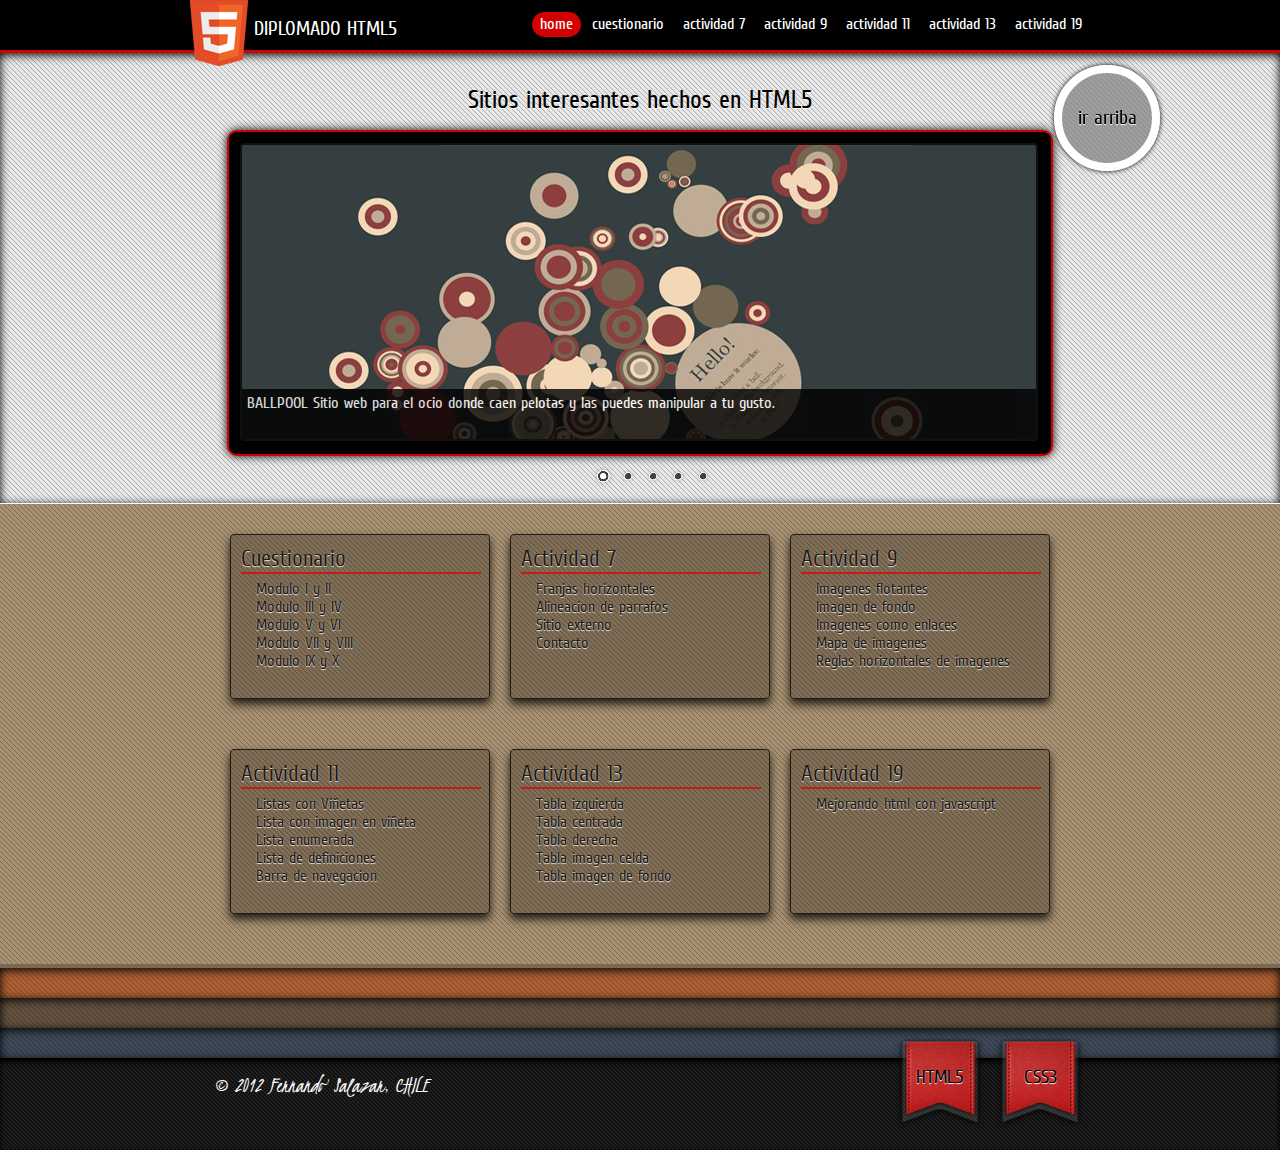
<file: index.html>
<!DOCTYPE html>
<html lang="es">
    <head>
        <meta charset="utf-8" />
        <meta name="author" content="Fernando Salazar Chavez, CHILE" />
        <link rel="shortcut icon" href="./images/icon-web.ico" type="image/x-ico"/>
        <meta name="msapplication-task" content="name=Actividad VII;action-uri=http://server001.elretohtml5.com/Actividad-Final/actividad-vii.html;icon-uri=http://server001.elretohtml5.com/Actividad-Final/images/icon-7.ico"/> 
        <meta name="msapplication-task" content="name=Actividad IX;action-uri=http://server001.elretohtml5.com/Actividad-Final/actividad-ix.html;icon-uri=http://server001.elretohtml5.com/Actividad-Final/images/icon-9.ico"/> 
        <meta name="msapplication-task" content="name=Actividad XI;action-uri=http://server001.elretohtml5.com/Actividad-Final/actividad-xi.html;icon-uri=http://server001.elretohtml5.com/Actividad-Final/images/icon-11.ico"/>
        <meta name="msapplication-task" content="name=Actividad XIII;action-uri=http://server001.elretohtml5.com/Actividad-Final/actividad-xiii.html;icon-uri=http://server001.elretohtml5.com/Actividad-Final/images/icon-13.ico"/>
        <meta name="msapplication-task" content="name=Actividad XIX;action-uri=http://server001.elretohtml5.com/Actividad-Final/actividad-xix.html;icon-uri=http://server001.elretohtml5.com/Actividad-Final/images/icon-19.ico"/>
        <link href="./style/style.css" media="screen" type="text/css" rel="stylesheet" />
        <link href="./style/style-effects.css" media="screen" type="text/css" rel="stylesheet" />
        <link rel="stylesheet" href="./style/nivo-slider.css" type="text/css" media="screen" />
        <link rel="stylesheet" href="./style/style_nivo.css" type="text/css" media="screen" />
        <script type="text/javascript" src="script/jquery-1.4.3.min.js"></script>
        <script type="text/javascript" src="script/button-up.js"></script>
        <title>Home | Actividad final</title>
    </head>
    <body>
        <header>
            <div id="wrapper-header">
                <div class="logo"></div><h3>diplomado html5</h3>
                <nav id="nav">
                    <ul>
                        <li class="activa"><a href="./index.html">home</a></li>
                        <li><a href="./cuestionario.html">cuestionario</a></li>
                        <li><a href="./actividad-vii.html">actividad 7</a></li>
                        <li><a href="./actividad-ix.html">actividad 9</a></li>
                        <li><a href="./actividad-xi.html">actividad 11</a></li>
                        <li><a href="./actividad-xiii.html">actividad 13</a></li>
                        <li><a href="./actividad-xix.html">actividad 19</a></li>
                    </ul>
                </nav>
            </div>
        </header>
        <div id="wrapper-s1">
            <section class="slider">
                <h3>Sitios interesantes hechos en HTML5</h3>
                <div id="slider-wrapper">
                    <div id="slider" class="nivoSlider">
                        <a href="http://mrdoob.com/projects/chromeexperiments/ball_pool/" target="_blank"><img title="BALLPOOL Sitio web para el ocio donde caen pelotas y las puedes manipular a tu gusto." src="./images/ballpool.png" alt=""/></a>
                        <a href="http://onecm.com/projects/canopy/" target="_blank"><img title="CHROME CANOPY Sitio de experimento donde navegas por una especie de arbol y puedes ir a cualquier direccion." src="./images/chromecanopy.png" alt="" /></a>
                        <a href="http://mrdoob.com/projects/harmony/#simple" target="_blank"><img title="HARMONY Sitio web donde puedes dibujar a tu antojo." src="./images/harmony.png" alt="" /></a>
                        <a href="http://www.nihilogic.dk/labs/juicydrop/" target="_blank"><img title="JUICYDROP Sitio web que funciona como reproductor de musica." src="./images/juicydrop.png" alt="" /></a>
                        <a href="http://ghost-hack.com/post/jsexperiments/tunneler/tunneler.html" target="_blank"><img title="TUNNELER Sitio donde haces click y genera una especie de tuneles." src="./images/tunneler.png" alt="" /></a>
                    </div>
                </div>
                <script type="text/javascript" src="script/jquery.nivo.slider.pack.js"></script>
                <script type="text/javascript">
                    $(window).load(function() {
                        $('#slider').nivoSlider();
                    });
                </script>
            </section>
        </div>
        <div id="wrapper-menu">
            <section class="menu">
                <div id="fist-column">
                    <ul>
                        <li class="column3">
                            <h3>Cuestionario</h3>
                            <ul>
                                <li><a href="./cuestionario.html">Modulo I y II</a></li>
                                <li><a href="./cuestionario.html#preg-part2">Modulo III y IV</a></li>
                                <li><a href="./cuestionario.html#preg-part3">Modulo V y VI</a></li>
                                <li><a href="./cuestionario.html#preg-part4">Modulo VII y VIII</a></li>
                                <li><a href="./cuestionario.html#preg-part5">Modulo IX y X</a></li>
                            </ul>
                        </li>
                        <li class="column3">
                            <h3>Actividad 7</h3>
                            <ul>
                                <li><a href="./actividad-vii.html">Franjas horizontales</a></li>
                                <li><a href="./actividad-vii.html#alinear-txt">Alineacion de parrafos</a></li>
                                <li><a href="./actividad-vii.html#sitio-ext">Sitio externo</a></li>
                                <li><a href="./actividad-vii.html#contacto">Contacto</a></li>
                            </ul>
                        </li>
                        <li class="column3">
                            <h3>Actividad 9</h3>
                            <ul>
                                <li><a href="./actividad-ix.html">Imagenes flotantes</a></li>
                                <li><a href="./actividad-ix.html#img-fondo">Imagen de fondo</a></li>
                                <li><a href="./actividad-ix.html#img-enlace">Imagenes como enlaces</a></li>
                                <li><a href="./actividad-ix.html#map-img">Mapa de imagenes</a></li>
                                <li><a href="./actividad-ix.html#hoz-img">Reglas horizontales de imagenes</a></li>
                            </ul>
                        </li>
                    </ul>
                </div>
                <div id="second-column">
                    <ul>
                        <li class="column2">
                            <h3>Actividad 11</h3>
                            <ul>
                                <li><a href="./actividad-xi.html">Listas con Viñetas</a></li>
                                <li><a href="./actividad-xi.html#lista-img-viñeta">Lista con imagen en viñeta</a></li>
                                <li><a href="./actividad-xi.html#lista-enum">Lista enumerada</a></li>
                                <li><a href="./actividad-xi.html#lista-def">Lista de definiciones</a></li>
                                <li><a href="./actividad-xi.html#barra-nav">Barra de navegacion</a></li>
                            </ul>
                        </li>
                        <li class="column2">
                            <h3>Actividad 13</h3>
                            <ul>
                                <li><a href="./actividad-xiii.html">Tabla izquierda</a></li>
                                <li><a href="./actividad-xiii.html#table-center">Tabla centrada</a></li>
                                <li><a href="./actividad-xiii.html#table-right">Tabla derecha</a></li>
                                <li><a href="./actividad-xiii.html#table-img-celda">Tabla imagen celda</a></li>
                                <li><a href="./actividad-xiii.html#table-img-back">Tabla imagen de fondo</a></li>
                            </ul>
                        </li>
                        <li class="column2">
                            <h3>Actividad 19</h3>
                            <ul>
                                <li><a href="./actividad-xix.html">Mejorando html con javascript</a></li>
                            </ul>
                        </li>
                    </ul>
                </div>
            </section>
        </div>
        <div class="color3"></div>
        <div class="color4"></div>
        <div class="color5"></div>
        <footer id="footer1">
            <div id="wrapper-footer">
                <div class="validation">
                    <ul>
                        <li><a href="http://validator.w3.org/check?uri=http://server001.elretohtml5.com/Actividad-Final/index.html" target="_blank">html5</a></li>
                        <li><a href="http://jigsaw.w3.org/css-validator/check/referer?profile=css3" target="_blank">css3</a></li>
                    </ul>
                </div>
                <h3 class="copyright">&copy; 2012 Fernando Salazar, CHILE</h3>
                <div class="button-up"><a href="#">ir arriba</a></div>
            </div>
        </footer>        
    </body>
</html>
</file>
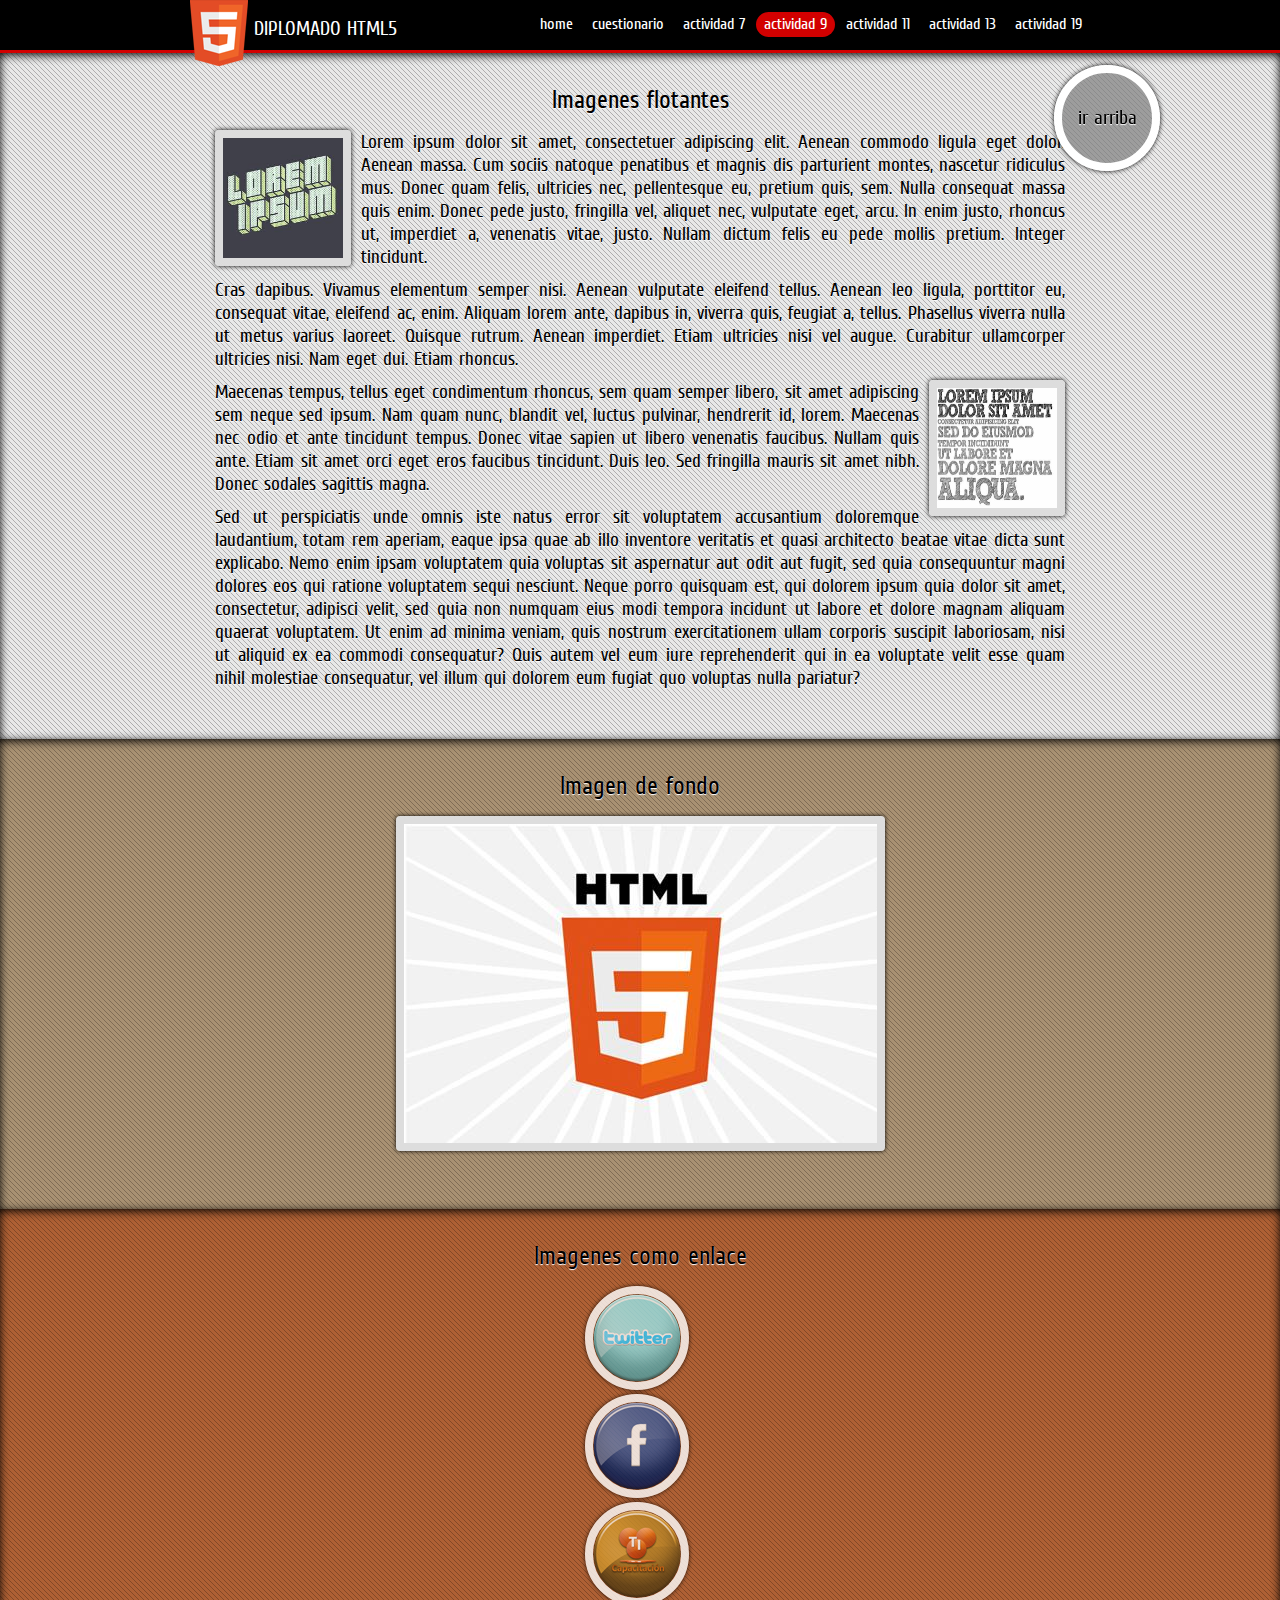
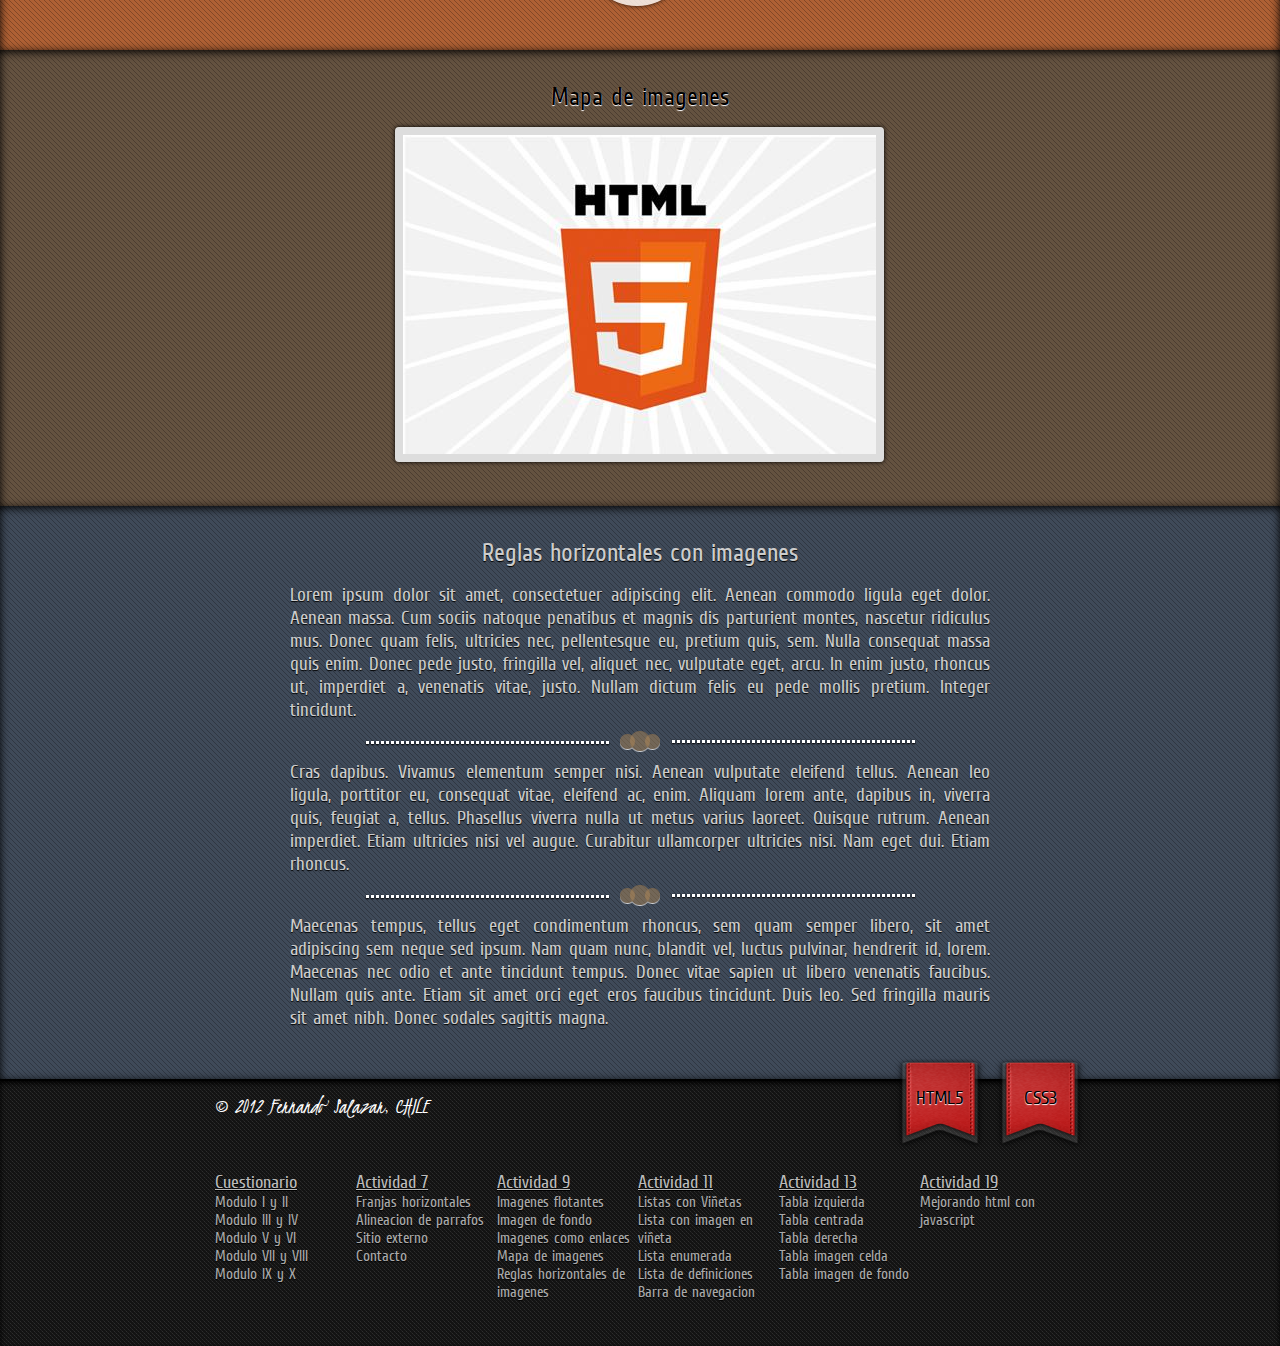
<file: actividad-ix.html>
<!DOCTYPE html>
<html lang="es">
    <head>
        <meta charset="utf-8" />
        <meta name="author" content="Fernando Salazar Chavez, CHILE" />
        <link rel="shortcut icon" href="./images/icon-9.ico" type="image/x-ico"/>
        <link href="./style/style.css" media="screen" type="text/css" rel="stylesheet" />
        <link href="./style/style-effects.css" media="screen" type="text/css" rel="stylesheet" />
        <link rel="stylesheet" href="./style/nivo-slider.css" type="text/css" media="screen" />
        <link rel="stylesheet" href="./style/style_nivo.css" type="text/css" media="screen" />
        <script type="text/javascript" src="script/jquery-1.4.3.min.js"></script>
        <script type="text/javascript" src="script/button-up.js"></script>
        <title>Actividad IX | Actividad final</title>
    </head>
    <body>
        <header>
            <div id="wrapper-header">
                <div class="logo"></div><h3>diplomado html5</h3>
                <nav id="nav">
                    <ul>
                        <li><a href="./index.html">home</a></li>
                        <li><a href="./cuestionario.html">cuestionario</a></li>
                        <li><a href="./actividad-vii.html">actividad 7</a></li>
                        <li class="activa"><a href="./actividad-ix.html">actividad 9</a></li>
                        <li><a href="./actividad-xi.html">actividad 11</a></li>
                        <li><a href="./actividad-xiii.html">actividad 13</a></li>
                        <li><a href="./actividad-xix.html">actividad 19</a></li>
                    </ul>
                </nav>
            </div>
        </header>
        <div id="wrapper-s1">
            <section class="content">
                <article id="img-flotante">
                    <h3>Imagenes flotantes</h3>
                    <img class="img-left" src="./images/1.jpeg" alt="lorem-impsum-img" title="Lorem Impsum" />
                    <p>Lorem ipsum dolor sit amet, consectetuer adipiscing elit. 
                        Aenean commodo ligula eget dolor. Aenean massa. 
                        Cum sociis natoque penatibus et magnis dis parturient montes, 
                        nascetur ridiculus mus. Donec quam felis, ultricies nec, pellentesque eu, 
                        pretium quis, sem. Nulla consequat massa quis enim. Donec pede justo, 
                        fringilla vel, aliquet nec, vulputate eget, arcu. In enim justo, rhoncus ut, 
                        imperdiet a, venenatis vitae, justo. Nullam dictum felis eu pede mollis pretium. 
                        Integer tincidunt.</p>
                    <p>Cras dapibus. Vivamus elementum semper nisi. Aenean vulputate eleifend tellus. 
                        Aenean leo ligula, porttitor eu, consequat vitae, eleifend ac, enim. 
                        Aliquam lorem ante, dapibus in, viverra quis, feugiat a, tellus. 
                        Phasellus viverra nulla ut metus varius laoreet. Quisque rutrum. 
                        Aenean imperdiet. Etiam ultricies nisi vel augue. Curabitur ullamcorper ultricies nisi. 
                        Nam eget dui. Etiam rhoncus.</p>
                    <img class="img-right" src="./images/3.jpg" alt="lorem-impsum-img" title="Lorem Impsum" />
                    <p>Maecenas tempus, tellus eget condimentum rhoncus, sem quam semper libero, 
                        sit amet adipiscing sem neque sed ipsum. Nam quam nunc, blandit vel, 
                        luctus pulvinar, hendrerit id, lorem. Maecenas nec odio et ante tincidunt tempus. 
                        Donec vitae sapien ut libero venenatis faucibus. Nullam quis ante. 
                        Etiam sit amet orci eget eros faucibus tincidunt. Duis leo. 
                        Sed fringilla mauris sit amet nibh. Donec sodales sagittis magna. </p>

                    <p>Sed ut perspiciatis unde omnis iste natus error sit voluptatem accusantium doloremque 
                        laudantium, totam rem aperiam, eaque ipsa quae ab illo inventore veritatis et quasi 
                        architecto beatae vitae dicta sunt explicabo. Nemo enim ipsam voluptatem quia voluptas 
                        sit aspernatur aut odit aut fugit, sed quia consequuntur magni dolores eos qui ratione 
                        voluptatem sequi nesciunt. Neque porro quisquam est, qui dolorem ipsum quia dolor sit 
                        amet, consectetur, adipisci velit, sed quia non numquam eius modi tempora incidunt ut 
                        labore et dolore magnam aliquam quaerat voluptatem. Ut enim ad minima veniam, quis 
                        nostrum exercitationem ullam corporis suscipit laboriosam, nisi ut aliquid ex ea commodi 
                        consequatur? Quis autem vel eum iure reprehenderit qui in ea voluptate velit esse quam 
                        nihil molestiae consequatur, vel illum qui dolorem eum fugiat quo voluptas nulla pariatur? </p> 
                </article>
            </section>
        </div>
        <div id="wrapper-s2">
            <section class="content-s2">
                <article id="img-fondo">
                    <h3>Imagen de fondo</h3>
                    <div class="img-back"></div>
                </article>
            </section>
        </div>
        <div id="wrapper-s3">
            <section class="content-s3">
                <article id="img-enlace">
                    <h3>Imagenes como enlace</h3>
                    <ul>
                        <li><a href="http://www.twitter.com" target="_blank"><img src="./images/twitter.png" alt="twitter" title="twitter" /></a></li>
                        <li><a href="http://www.facebook.com" target="_blank"><img src="./images/facebook.png" alt="facebook" title="facebook" /></a></li>
                        <li><a href="http://aulaazure.ti-capacitacion.com/" target="_blank"><img src="./images/ti-cap.png" alt="ti-capacitacion" title="ti-capacitacion" /></a></li>
                    </ul>
                </article>
            </section>
        </div>
        <div id="wrapper-s4">
            <section class="content-s4">
                <article id="map-img">
                    <h3>Mapa de imagenes</h3>
                    <img src="./images/html5.jpg" alt="html" title="html5" usemap="#html5"/>
                    <map name="html5">
                        <area shape="poly" href="http://www.w3.org/html/logo/" coords="180,266,166,101,324,101,312,266,247,283" alt="html5" title="html5" target="_blank"/>
                    </map>
                </article>
            </section>
        </div>
        <div id="wrapper-s5">
            <section class="content-s5">
                <article id="hoz-img">
                    <h3>Reglas horizontales con imagenes</h3>
                    <p>Lorem ipsum dolor sit amet, consectetuer adipiscing elit. 
                        Aenean commodo ligula eget dolor. Aenean massa. 
                        Cum sociis natoque penatibus et magnis dis parturient montes, 
                        nascetur ridiculus mus. Donec quam felis, ultricies nec, pellentesque eu, 
                        pretium quis, sem. Nulla consequat massa quis enim. Donec pede justo, 
                        fringilla vel, aliquet nec, vulputate eget, arcu. In enim justo, rhoncus ut, 
                        imperdiet a, venenatis vitae, justo. Nullam dictum felis eu pede mollis pretium. 
                        Integer tincidunt.</p>
                    <hr>
                    <p>Cras dapibus. Vivamus elementum semper nisi. Aenean vulputate eleifend tellus. 
                        Aenean leo ligula, porttitor eu, consequat vitae, eleifend ac, enim. 
                        Aliquam lorem ante, dapibus in, viverra quis, feugiat a, tellus. 
                        Phasellus viverra nulla ut metus varius laoreet. Quisque rutrum. 
                        Aenean imperdiet. Etiam ultricies nisi vel augue. Curabitur ullamcorper ultricies nisi. 
                        Nam eget dui. Etiam rhoncus.</p>
                    <hr>
                    <p>Maecenas tempus, tellus eget condimentum rhoncus, sem quam semper libero, 
                        sit amet adipiscing sem neque sed ipsum. Nam quam nunc, blandit vel, 
                        luctus pulvinar, hendrerit id, lorem. Maecenas nec odio et ante tincidunt tempus. 
                        Donec vitae sapien ut libero venenatis faucibus. Nullam quis ante. 
                        Etiam sit amet orci eget eros faucibus tincidunt. Duis leo. 
                        Sed fringilla mauris sit amet nibh. Donec sodales sagittis magna. </p>

                </article>
            </section>
        </div>
        <footer id="footer2">
            <div id="wrapper-footer">
                <div class="validation">
                    <ul>
                        <li><a href="http://validator.w3.org/check?uri=http://server001.elretohtml5.com/Actividad-Final/actividad-ix.html" target="_blank">html5</a></li>
                        <li><a href="http://jigsaw.w3.org/css-validator/check/referer?profile=css3" target="_blank">css3</a></li>
                    </ul>
                </div>
                <h3 class="copyright">&copy; 2012 Fernando Salazar, CHILE</h3>
                <div style="clear: both;"></div>
                <div class="button-up"><a href="#">ir arriba</a></div>
                <div class="map-site">
                    <ul>
                        <li>
                            <h3>Cuestionario</h3>
                            <ul>
                                <li><a href="./cuestionario.html">Modulo I y II</a></li>
                                <li><a href="./cuestionario.html#preg-part2">Modulo III y IV</a></li>
                                <li><a href="./cuestionario.html#preg-part3">Modulo V y VI</a></li>
                                <li><a href="./cuestionario.html#preg-part4">Modulo VII y VIII</a></li>
                                <li><a href="./cuestionario.html#preg-part5">Modulo IX y X</a></li>
                            </ul>
                        </li>
                        <li>
                            <h3>Actividad 7</h3>
                            <ul>
                                <li><a href="./actividad-vii.html">Franjas horizontales</a></li>
                                <li><a href="./actividad-vii.html#alinear-txt">Alineacion de parrafos</a></li>
                                <li><a href="./actividad-vii.html#sitio-ext">Sitio externo</a></li>
                                <li><a href="./actividad-vii.html#contacto">Contacto</a></li>
                            </ul>
                        </li>
                        <li >
                            <h3>Actividad 9</h3>
                            <ul>
                                <li><a href="./actividad-ix.html">Imagenes flotantes</a></li>
                                <li><a href="./actividad-ix.html#img-fondo">Imagen de fondo</a></li>
                                <li><a href="./actividad-ix.html#img-enlace">Imagenes como enlaces</a></li>
                                <li><a href="./actividad-ix.html#map-img">Mapa de imagenes</a></li>
                                <li><a href="./actividad-ix.html#hoz-img">Reglas horizontales de imagenes</a></li>
                            </ul>
                        </li>
                        <li >
                            <h3>Actividad 11</h3>
                            <ul>
                                <li><a href="./actividad-xi.html">Listas con Viñetas</a></li>
                                <li><a href="./actividad-xi.html#lista-img-viñeta">Lista con imagen en viñeta</a></li>
                                <li><a href="./actividad-xi.html#lista-enum">Lista enumerada</a></li>
                                <li><a href="./actividad-xi.html#lista-def">Lista de definiciones</a></li>
                                <li><a href="./actividad-xi.html#barra-nav">Barra de navegacion</a></li>
                            </ul>
                        </li>
                    </ul>
                    <ul>
                        <li>
                            <h3>Actividad 13</h3>
                            <ul>
                                <li><a href="./actividad-xiii.html">Tabla izquierda</a></li>
                                <li><a href="./actividad-xiii.html#table-center">Tabla centrada</a></li>
                                <li><a href="./actividad-xiii.html#table-right">Tabla derecha</a></li>
                                <li><a href="./actividad-xiii.html#table-img-celda">Tabla imagen celda</a></li>
                                <li><a href="./actividad-xiii.html#table-img-back">Tabla imagen de fondo</a></li>
                            </ul>
                        </li>
                        <li>
                            <h3>Actividad 19</h3>
                            <ul>
                                <li><a href="./actividad-xix.html">Mejorando html con javascript</a></li>
                            </ul>
                        </li>
                    </ul>
                </div>
            </div>
        </footer>        
    </body>
</html>
</file>
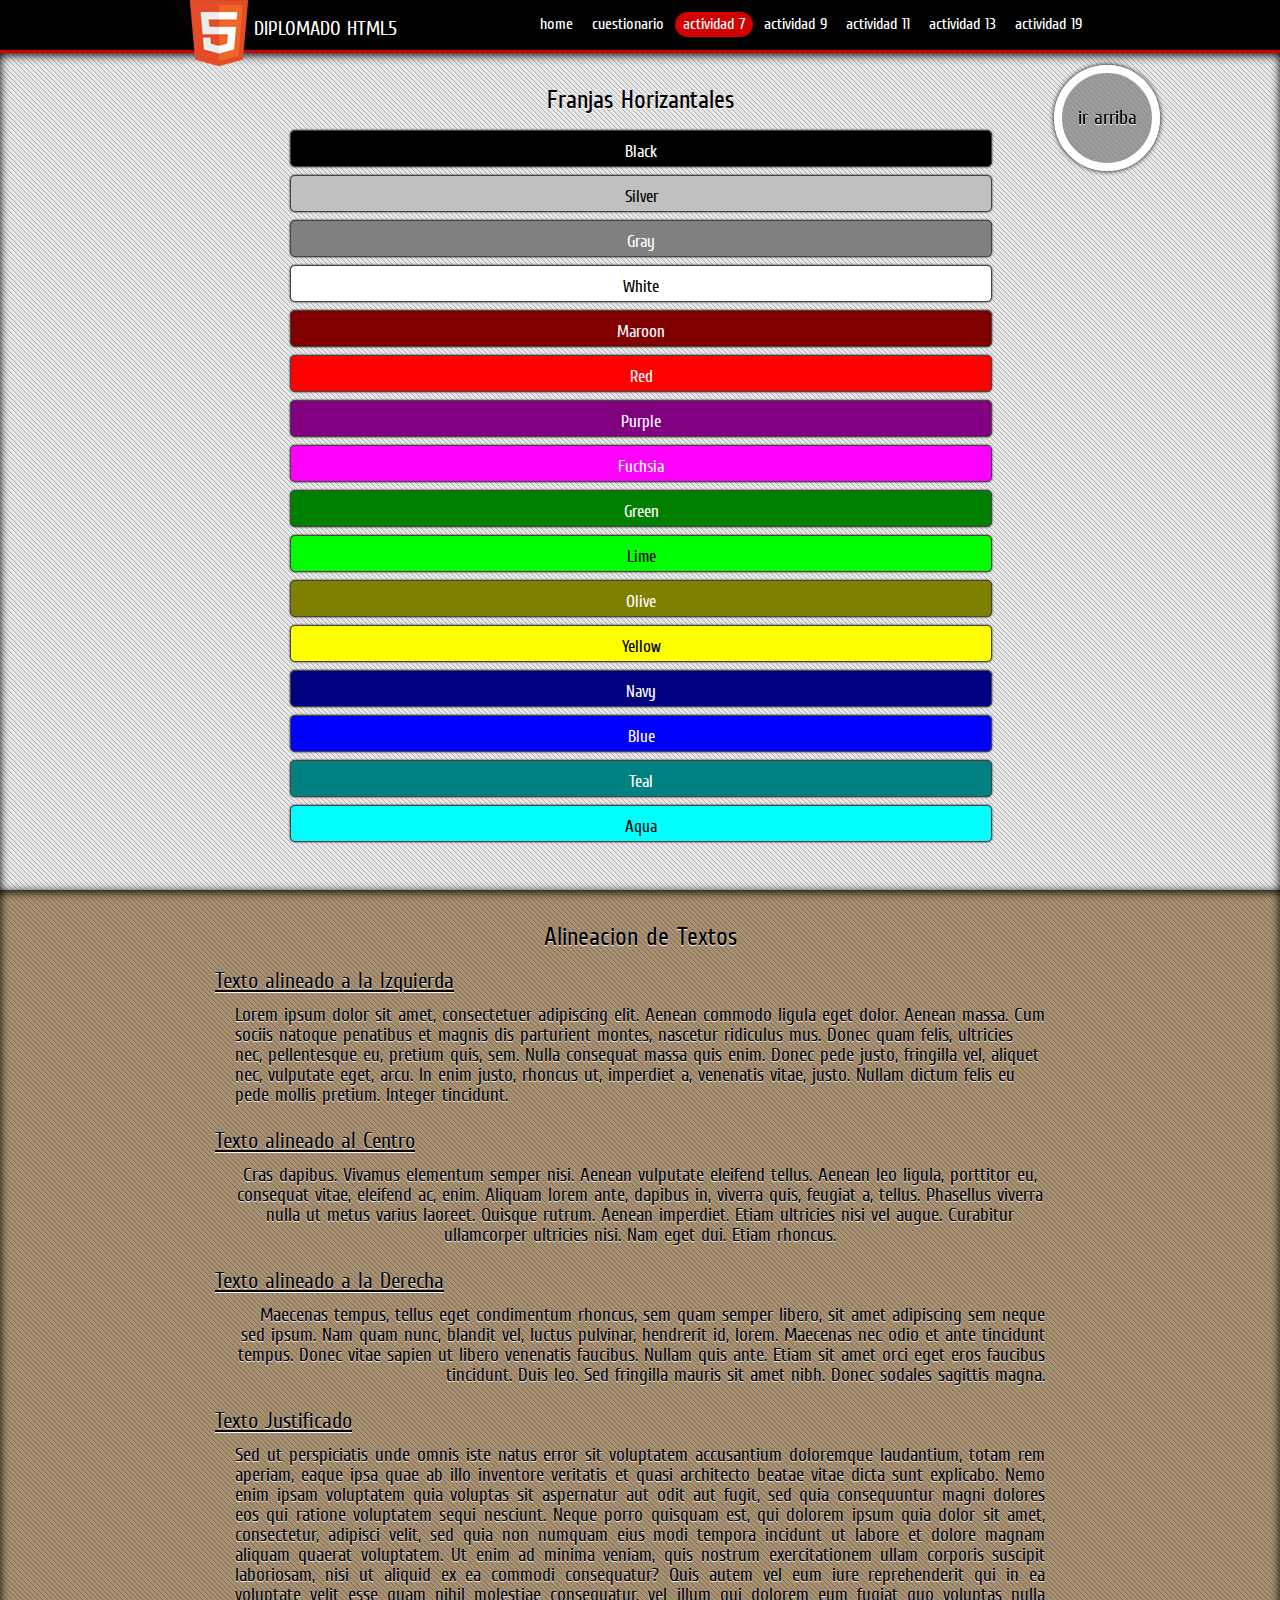
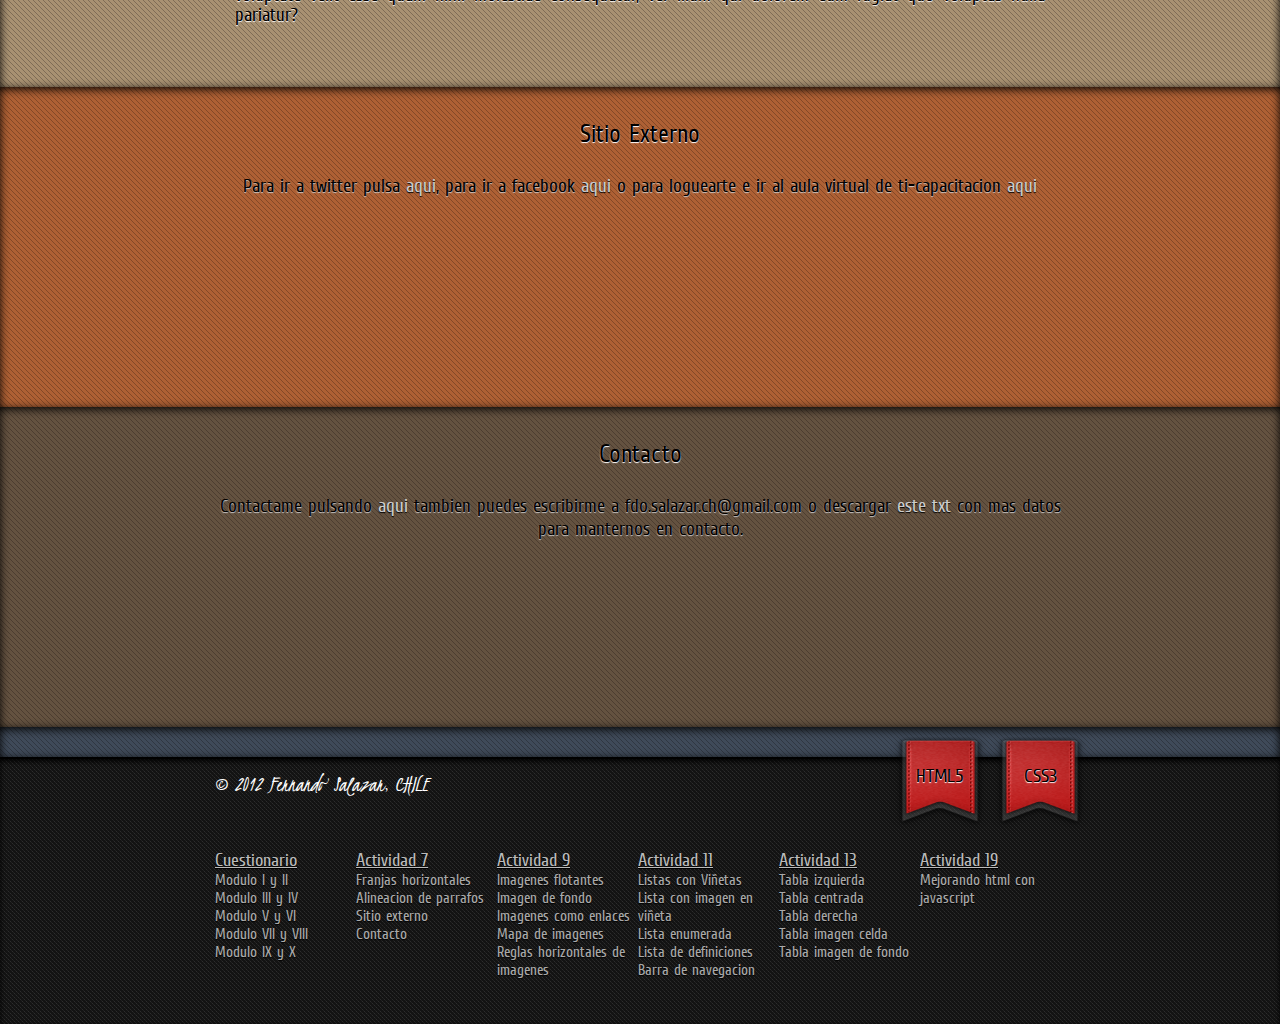
<file: actividad-vii.html>
<!DOCTYPE html>
<html lang="es">
    <head>
        <meta charset="utf-8" />
        <meta name="author" content="Fernando Salazar Chavez, CHILE" />
        <link rel="shortcut icon" href="./images/icon-7.ico" type="image/x-ico"/>
        <link href="./style/style.css" media="screen" type="text/css" rel="stylesheet" />
        <link href="./style/style-effects.css" media="screen" type="text/css" rel="stylesheet" />
        <link rel="stylesheet" href="./style/nivo-slider.css" type="text/css" media="screen" />
        <link rel="stylesheet" href="./style/style_nivo.css" type="text/css" media="screen" />
        <script type="text/javascript" src="script/jquery-1.4.3.min.js"></script>
        <script type="text/javascript" src="script/button-up.js"></script>
        <title>Actividad VII | Actividad final</title>
    </head>
    <body>
        <header>
            <div id="wrapper-header">
                <div class="logo"></div><h3>diplomado html5</h3>
                <nav id="nav">
                    <ul>
                        <li><a href="./index.html">home</a></li>
                        <li><a href="./cuestionario.html">cuestionario</a></li>
                        <li class="activa"><a href="./actividad-vii.html">actividad 7</a></li>
                        <li><a href="./actividad-ix.html">actividad 9</a></li>
                        <li><a href="./actividad-xi.html">actividad 11</a></li>
                        <li><a href="./actividad-xiii.html">actividad 13</a></li>
                        <li><a href="./actividad-xix.html">actividad 19</a></li>
                    </ul>
                </nav>
            </div>
        </header>
        <div id="wrapper-s1">
            <section class="content">
                <article id="franjas-h">
                    <h3>Franjas Horizantales</h3>
                    <p class="p-black"><strong>Black</strong></p>
                    <p class="p-silver"><strong>Silver</strong></p>
                    <p class="p-gray"><strong>Gray</strong></p>
                    <p class="p-white"><strong>White</strong></p>
                    <p class="p-maroon"><strong>Maroon</strong></p>
                    <p class="p-red"><strong>Red</strong></p>
                    <p class="p-purple"><strong>Purple</strong></p>
                    <p class="p-fuchsia"><strong>Fuchsia</strong></p>
                    <p class="p-green"><strong>Green</strong></p>
                    <p class="p-lime"><strong>Lime</strong></p>
                    <p class="p-olive"><strong>Olive</strong></p>
                    <p class="p-yellow"><strong>Yellow</strong></p>
                    <p class="p-navy"><strong>Navy</strong></p>
                    <p class="p-blue"><strong>Blue</strong></p>
                    <p class="p-teal"><strong>Teal</strong></p>
                    <p class="p-aqua"><strong>Aqua</strong></p>
                </article>
            </section>
        </div>
        <div id="wrapper-s2">
            <section class="content-s2">
                <article id="alinear-txt">
                    <h3>Alineacion de Textos</h3>
                    
                    <em>Texto alineado a la Izquierda</em>
                    <p class="p-left">Lorem ipsum dolor sit amet, consectetuer adipiscing elit. 
                        Aenean commodo ligula eget dolor. Aenean massa. 
                        Cum sociis natoque penatibus et magnis dis parturient montes, 
                        nascetur ridiculus mus. Donec quam felis, ultricies nec, pellentesque eu, 
                        pretium quis, sem. Nulla consequat massa quis enim. Donec pede justo, 
                        fringilla vel, aliquet nec, vulputate eget, arcu. In enim justo, rhoncus ut, 
                        imperdiet a, venenatis vitae, justo. Nullam dictum felis eu pede mollis pretium. 
                        Integer tincidunt.</p>
                    
                    <em>Texto alineado al Centro</em>
                    <p class="p-center">Cras dapibus. Vivamus elementum semper nisi. Aenean vulputate eleifend tellus. 
                        Aenean leo ligula, porttitor eu, consequat vitae, eleifend ac, enim. 
                        Aliquam lorem ante, dapibus in, viverra quis, feugiat a, tellus. 
                        Phasellus viverra nulla ut metus varius laoreet. Quisque rutrum. 
                        Aenean imperdiet. Etiam ultricies nisi vel augue. Curabitur ullamcorper ultricies nisi. 
                        Nam eget dui. Etiam rhoncus.</p>

                    <em>Texto alineado a la Derecha</em>
                    <p class="p-right">Maecenas tempus, tellus eget condimentum rhoncus, sem quam semper libero, 
                        sit amet adipiscing sem neque sed ipsum. Nam quam nunc, blandit vel, 
                        luctus pulvinar, hendrerit id, lorem. Maecenas nec odio et ante tincidunt tempus. 
                        Donec vitae sapien ut libero venenatis faucibus. Nullam quis ante. 
                        Etiam sit amet orci eget eros faucibus tincidunt. Duis leo. 
                        Sed fringilla mauris sit amet nibh. Donec sodales sagittis magna. </p>
                    
                    <em>Texto Justificado</em>
                    <p class="p-justify">Sed ut perspiciatis unde omnis iste natus error sit voluptatem accusantium doloremque 
                        laudantium, totam rem aperiam, eaque ipsa quae ab illo inventore veritatis et quasi 
                        architecto beatae vitae dicta sunt explicabo. Nemo enim ipsam voluptatem quia voluptas 
                        sit aspernatur aut odit aut fugit, sed quia consequuntur magni dolores eos qui ratione 
                        voluptatem sequi nesciunt. Neque porro quisquam est, qui dolorem ipsum quia dolor sit 
                        amet, consectetur, adipisci velit, sed quia non numquam eius modi tempora incidunt ut 
                        labore et dolore magnam aliquam quaerat voluptatem. Ut enim ad minima veniam, quis 
                        nostrum exercitationem ullam corporis suscipit laboriosam, nisi ut aliquid ex ea commodi 
                        consequatur? Quis autem vel eum iure reprehenderit qui in ea voluptate velit esse quam 
                        nihil molestiae consequatur, vel illum qui dolorem eum fugiat quo voluptas nulla pariatur? </p>
                </article>
            </section>
        </div>
        <div id="wrapper-s3">
            <section class="content-s3">
                <article id="sitio-ext">
                    <h3>Sitio Externo</h3>
                    <p>Para ir a twitter pulsa <a href="http://www.twitter.com" target="_blank">aqui</a>, para ir a facebook <a href="http://www.facebook.com" target="_blank">aqui</a> o para loguearte e ir al aula virtual de ti-capacitacion <a href="http://aulaazure.ti-capacitacion.com/" target="_blank">aqui</a></p>
                </article>
            </section>
        </div>
        <div id="wrapper-s4">
            <section class="content-s4">
                <article id="contacto">
                    <h3>Contacto</h3>
                    <p>Contactame pulsando <a href="mailto:fdo.salazar.ch@gmail.com?subject=contactame">aqui</a> tambien puedes escribirme a fdo.salazar.ch@gmail.com o descargar
                        <a href="http://server001.elretohtml5.com/Actividad-Final/datos.zip"> este txt</a> con mas datos para manternos en contacto.</p>
                </article>
            </section>
        </div>
        <div class="color5"></div>
        <footer id="footer2">
            <div id="wrapper-footer">
                <div class="validation">
                    <ul>
                        <li><a href="http://validator.w3.org/check?uri=http://server001.elretohtml5.com/Actividad-Final/actividad-vii.html" target="_blank">html5</a></li>
                        <li><a href="http://jigsaw.w3.org/css-validator/check/referer?profile=css3" target="_blank">css3</a></li>
                    </ul>
                </div>
                <h3 class="copyright">&copy; 2012 Fernando Salazar, CHILE</h3>
                <div style="clear: both;"></div>
                <div class="button-up"><a href="#">ir arriba</a></div>
                <div class="map-site">
                    <ul>
                        <li>
                            <h3>Cuestionario</h3>
                            <ul>
                                <li><a href="./cuestionario.html">Modulo I y II</a></li>
                                <li><a href="./cuestionario.html#preg-part2">Modulo III y IV</a></li>
                                <li><a href="./cuestionario.html#preg-part3">Modulo V y VI</a></li>
                                <li><a href="./cuestionario.html#preg-part4">Modulo VII y VIII</a></li>
                                <li><a href="./cuestionario.html#preg-part5">Modulo IX y X</a></li>
                            </ul>
                        </li>
                        <li>
                            <h3>Actividad 7</h3>
                            <ul>
                                <li><a href="./actividad-vii.html">Franjas horizontales</a></li>
                                <li><a href="./actividad-vii.html#alinear-txt">Alineacion de parrafos</a></li>
                                <li><a href="./actividad-vii.html#sitio-ext">Sitio externo</a></li>
                                <li><a href="./actividad-vii.html#contacto">Contacto</a></li>
                            </ul>
                        </li>
                        <li >
                            <h3>Actividad 9</h3>
                            <ul>
                                <li><a href="./actividad-ix.html">Imagenes flotantes</a></li>
                                <li><a href="./actividad-ix.html#img-fondo">Imagen de fondo</a></li>
                                <li><a href="./actividad-ix.html#img-enlace">Imagenes como enlaces</a></li>
                                <li><a href="./actividad-ix.html#map-img">Mapa de imagenes</a></li>
                                <li><a href="./actividad-ix.html#hoz-img">Reglas horizontales de imagenes</a></li>
                            </ul>
                        </li>
                        <li >
                            <h3>Actividad 11</h3>
                            <ul>
                                <li><a href="./actividad-xi.html">Listas con Viñetas</a></li>
                                <li><a href="./actividad-xi.html#lista-img-viñeta">Lista con imagen en viñeta</a></li>
                                <li><a href="./actividad-xi.html#lista-enum">Lista enumerada</a></li>
                                <li><a href="./actividad-xi.html#lista-def">Lista de definiciones</a></li>
                                <li><a href="./actividad-xi.html#barra-nav">Barra de navegacion</a></li>
                            </ul>
                        </li>
                    </ul>
                    <ul>
                        <li>
                            <h3>Actividad 13</h3>
                            <ul>
                                <li><a href="./actividad-xiii.html">Tabla izquierda</a></li>
                                <li><a href="./actividad-xiii.html#table-center">Tabla centrada</a></li>
                                <li><a href="./actividad-xiii.html#table-right">Tabla derecha</a></li>
                                <li><a href="./actividad-xiii.html#table-img-celda">Tabla imagen celda</a></li>
                                <li><a href="./actividad-xiii.html#table-img-back">Tabla imagen de fondo</a></li>
                            </ul>
                        </li>
                        <li >
                            <h3>Actividad 19</h3>
                            <ul>
                                <li><a href="./actividad-xix.html">Mejorando html con javascript</a></li>
                            </ul>
                        </li>
                    </ul>
                </div>
            </div>
        </footer>        
    </body>
</html>
</file>
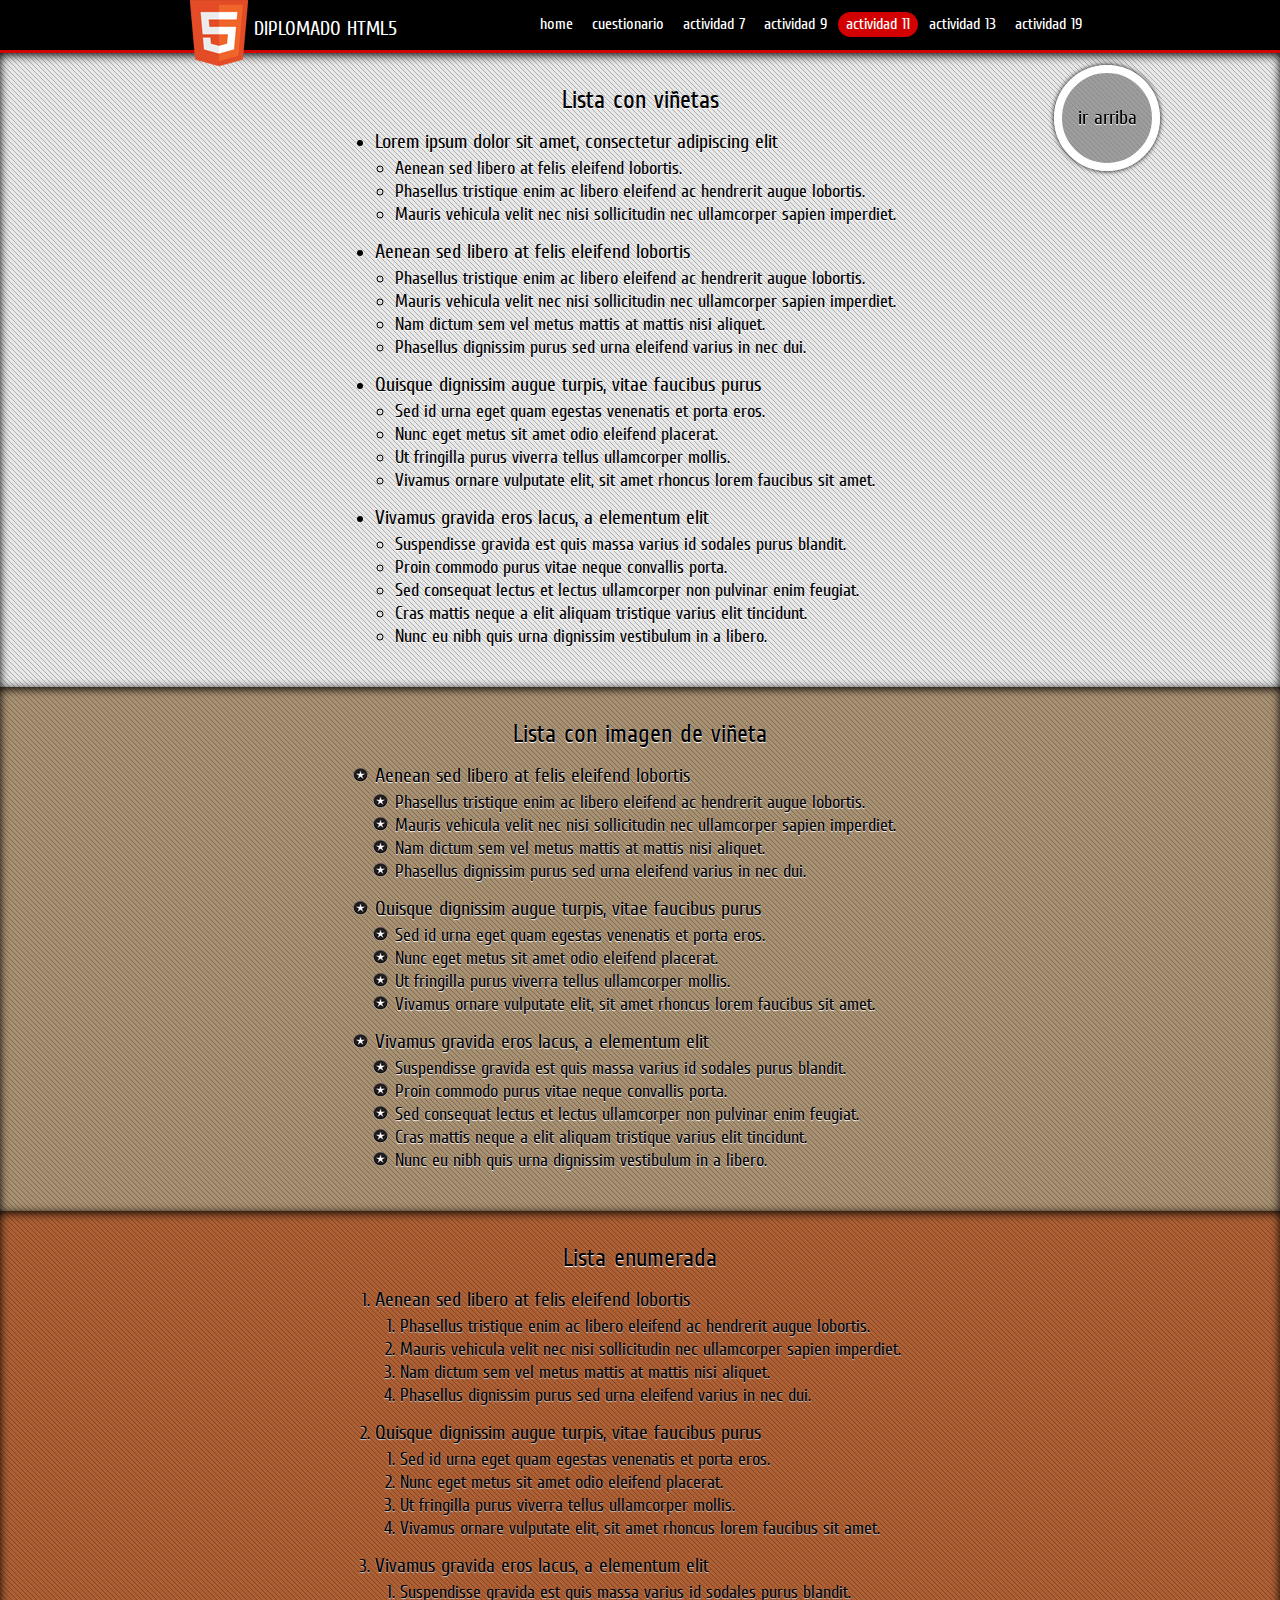
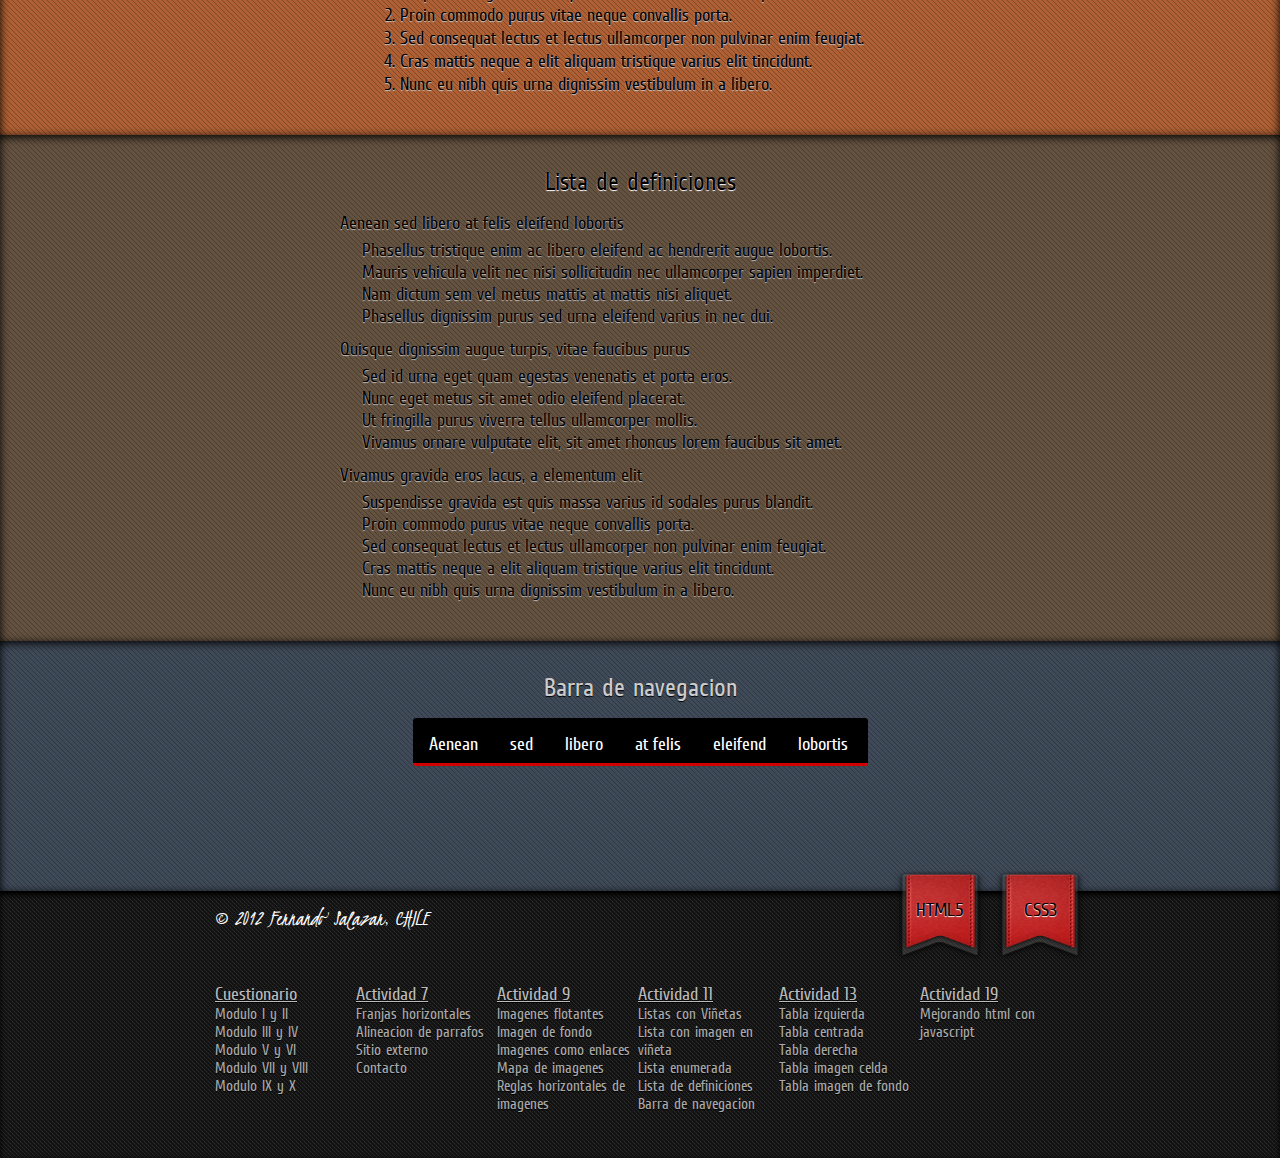
<file: actividad-xi.html>
<!DOCTYPE html>
<html lang="es">
    <head>
        <meta charset="utf-8" />
        <meta name="author" content="Fernando Salazar Chavez, CHILE" />
        <link rel="shortcut icon" href="./images/icon-11.ico" type="image/x-ico"/>
        <link href="./style/style.css" media="screen" type="text/css" rel="stylesheet" />
        <link href="./style/style-effects.css" media="screen" type="text/css" rel="stylesheet" />
        <link rel="stylesheet" href="./style/nivo-slider.css" type="text/css" media="screen" />
        <link rel="stylesheet" href="./style/style_nivo.css" type="text/css" media="screen" />
        <script type="text/javascript" src="script/jquery-1.4.3.min.js"></script>
        <script type="text/javascript" src="script/button-up.js"></script>
        <title>Actividad XI | Actividad final</title>
    </head>
    <body>
        <header>
            <div id="wrapper-header">
                <div class="logo"></div><h3>diplomado html5</h3>
                <nav id="nav">
                    <ul>
                        <li><a href="./index.html">home</a></li>
                        <li><a href="./cuestionario.html">cuestionario</a></li>
                        <li><a href="./actividad-vii.html">actividad 7</a></li>
                        <li><a href="./actividad-ix.html">actividad 9</a></li>
                        <li class="activa"><a href="./actividad-xi.html">actividad 11</a></li>
                        <li><a href="./actividad-xiii.html">actividad 13</a></li>
                        <li><a href="./actividad-xix.html">actividad 19</a></li>
                    </ul>
                </nav>
            </div>
        </header>
        <div id="wrapper-s1">
            <section class="content">
                <article id="lista-viñeta">
                    <h3>Lista con viñetas</h3>
                    <ul>
                        <li>
                            <h4>Lorem ipsum dolor sit amet, consectetur adipiscing elit</h4>
                            <ul>
                                <li>Aenean sed libero at felis eleifend lobortis.</li>
                                <li>Phasellus tristique enim ac libero eleifend ac hendrerit augue lobortis.</li>
                                <li>Mauris vehicula velit nec nisi sollicitudin nec ullamcorper sapien imperdiet.</li>
                            </ul>
                        </li>
                        <li>
                            <h4>Aenean sed libero at felis eleifend lobortis</h4>
                            <ul>
                                <li>Phasellus tristique enim ac libero eleifend ac hendrerit augue lobortis.</li>
                                <li>Mauris vehicula velit nec nisi sollicitudin nec ullamcorper sapien imperdiet.</li>
                                <li>Nam dictum sem vel metus mattis at mattis nisi aliquet.</li>
                                <li>Phasellus dignissim purus sed urna eleifend varius in nec dui.</li>
                            </ul>
                        </li>
                        <li>
                            <h4>Quisque dignissim augue turpis, vitae faucibus purus</h4>
                            <ul>
                                <li>Sed id urna eget quam egestas venenatis et porta eros.</li>
                                <li>Nunc eget metus sit amet odio eleifend placerat.</li>
                                <li>Ut fringilla purus viverra tellus ullamcorper mollis.</li>
                                <li>Vivamus ornare vulputate elit, sit amet rhoncus lorem faucibus sit amet.</li>
                            </ul>
                        </li>
                        <li>
                            <h4>Vivamus gravida eros lacus, a elementum elit</h4>
                            <ul>
                                <li>Suspendisse gravida est quis massa varius id sodales purus blandit.</li>
                                <li>Proin commodo purus vitae neque convallis porta.</li>
                                <li>Sed consequat lectus et lectus ullamcorper non pulvinar enim feugiat.</li>
                                <li>Cras mattis neque a elit aliquam tristique varius elit tincidunt.</li>
                                <li>Nunc eu nibh quis urna dignissim vestibulum in a libero.</li>
                            </ul>
                        </li>
                    </ul>                    
                </article>
            </section>
        </div>
        <div id="wrapper-s2">
            <section class="content-s2">
                <article id="lista-img-viñeta">
                    <h3>Lista con imagen de viñeta</h3>
                    <ul>
                        <li>
                            <h4>Aenean sed libero at felis eleifend lobortis</h4>
                            <ul>
                                <li>Phasellus tristique enim ac libero eleifend ac hendrerit augue lobortis.</li>
                                <li>Mauris vehicula velit nec nisi sollicitudin nec ullamcorper sapien imperdiet.</li>
                                <li>Nam dictum sem vel metus mattis at mattis nisi aliquet.</li>
                                <li>Phasellus dignissim purus sed urna eleifend varius in nec dui.</li>
                            </ul>
                        </li>
                        <li>
                            <h4>Quisque dignissim augue turpis, vitae faucibus purus</h4>
                            <ul>
                                <li>Sed id urna eget quam egestas venenatis et porta eros.</li>
                                <li>Nunc eget metus sit amet odio eleifend placerat.</li>
                                <li>Ut fringilla purus viverra tellus ullamcorper mollis.</li>
                                <li>Vivamus ornare vulputate elit, sit amet rhoncus lorem faucibus sit amet.</li>
                            </ul>
                        </li>
                        <li>
                            <h4>Vivamus gravida eros lacus, a elementum elit</h4>
                            <ul>
                                <li>Suspendisse gravida est quis massa varius id sodales purus blandit.</li>
                                <li>Proin commodo purus vitae neque convallis porta.</li>
                                <li>Sed consequat lectus et lectus ullamcorper non pulvinar enim feugiat.</li>
                                <li>Cras mattis neque a elit aliquam tristique varius elit tincidunt.</li>
                                <li>Nunc eu nibh quis urna dignissim vestibulum in a libero.</li>
                            </ul>
                        </li>
                    </ul> 
                </article>
            </section>
        </div>
        <div id="wrapper-s3">
            <section class="content-s3">
                <article id="lista-enum">
                    <h3>Lista enumerada</h3>
                    <ol start="1">
                        <li>
                            <h4>Aenean sed libero at felis eleifend lobortis</h4>
                            <ol start="1">
                                <li>Phasellus tristique enim ac libero eleifend ac hendrerit augue lobortis.</li>
                                <li>Mauris vehicula velit nec nisi sollicitudin nec ullamcorper sapien imperdiet.</li>
                                <li>Nam dictum sem vel metus mattis at mattis nisi aliquet.</li>
                                <li>Phasellus dignissim purus sed urna eleifend varius in nec dui.</li>
                            </ol>
                        </li>
                        <li>
                            <h4>Quisque dignissim augue turpis, vitae faucibus purus</h4>
                            <ol start="1">
                                <li>Sed id urna eget quam egestas venenatis et porta eros.</li>
                                <li>Nunc eget metus sit amet odio eleifend placerat.</li>
                                <li>Ut fringilla purus viverra tellus ullamcorper mollis.</li>
                                <li>Vivamus ornare vulputate elit, sit amet rhoncus lorem faucibus sit amet.</li>
                            </ol>
                        </li>
                        <li>
                            <h4>Vivamus gravida eros lacus, a elementum elit</h4>
                            <ol start="1">
                                <li>Suspendisse gravida est quis massa varius id sodales purus blandit.</li>
                                <li>Proin commodo purus vitae neque convallis porta.</li>
                                <li>Sed consequat lectus et lectus ullamcorper non pulvinar enim feugiat.</li>
                                <li>Cras mattis neque a elit aliquam tristique varius elit tincidunt.</li>
                                <li>Nunc eu nibh quis urna dignissim vestibulum in a libero.</li>
                            </ol>
                        </li>
                    </ol> 
                </article>
            </section>
        </div>
        <div id="wrapper-s4">
            <section class="content-s4">
                <article id="lista-def">
                    <h3>Lista de definiciones</h3>
                    <dl>
                        <dt>Aenean sed libero at felis eleifend lobortis</dt>
                        <dd>Phasellus tristique enim ac libero eleifend ac hendrerit augue lobortis.</dd>
                        <dd>Mauris vehicula velit nec nisi sollicitudin nec ullamcorper sapien imperdiet.</dd>
                        <dd>Nam dictum sem vel metus mattis at mattis nisi aliquet.</dd>
                        <dd>Phasellus dignissim purus sed urna eleifend varius in nec dui.</dd>
                        <dt>Quisque dignissim augue turpis, vitae faucibus purus</dt>
                        <dd>Sed id urna eget quam egestas venenatis et porta eros.</dd>
                        <dd>Nunc eget metus sit amet odio eleifend placerat.</dd>
                        <dd>Ut fringilla purus viverra tellus ullamcorper mollis.</dd>
                        <dd>Vivamus ornare vulputate elit, sit amet rhoncus lorem faucibus sit amet.</dd>
                        <dt>Vivamus gravida eros lacus, a elementum elit</dt>
                        <dd>Suspendisse gravida est quis massa varius id sodales purus blandit.</dd>
                        <dd>Proin commodo purus vitae neque convallis porta.</dd>
                        <dd>Sed consequat lectus et lectus ullamcorper non pulvinar enim feugiat.</dd>
                        <dd>Cras mattis neque a elit aliquam tristique varius elit tincidunt.</dd>
                        <dd>Nunc eu nibh quis urna dignissim vestibulum in a libero.</dd>
                    </dl> 
                </article>
            </section>
        </div>
        <div id="wrapper-s5">
            <section class="content-s5">
                <article id="barra-nav">
                    <h3>Barra de navegacion</h3>
                    <div class="menu-barra-nav">
                        <ul>
                            <li>Aenean</li>
                            <li>sed</li>
                            <li>libero</li>
                            <li>at felis</li>
                            <li>eleifend</li>
                            <li>lobortis</li>
                        </ul>  
                    </div>
                </article>
            </section>
        </div>
        <footer id="footer2">
            <div id="wrapper-footer">
                <div class="validation">
                    <ul>
                        <li><a href="http://validator.w3.org/check?uri=http://server001.elretohtml5.com/Actividad-Final/actividad-xi.html" target="_blank">html5</a></li>
                        <li><a href="http://jigsaw.w3.org/css-validator/check/referer?profile=css3" target="_blank">css3</a></li>
                    </ul>
                </div>
                <h3 class="copyright">&copy; 2012 Fernando Salazar, CHILE</h3>
                <div style="clear: both;"></div>
                <div class="button-up"><a href="#">ir arriba</a></div>
                <div class="map-site">
                    <ul>
                        <li>
                            <h3>Cuestionario</h3>
                            <ul>
                                <li><a href="./cuestionario.html">Modulo I y II</a></li>
                                <li><a href="./cuestionario.html#preg-part2">Modulo III y IV</a></li>
                                <li><a href="./cuestionario.html#preg-part3">Modulo V y VI</a></li>
                                <li><a href="./cuestionario.html#preg-part4">Modulo VII y VIII</a></li>
                                <li><a href="./cuestionario.html#preg-part5">Modulo IX y X</a></li>
                            </ul>
                        </li>
                        <li>
                            <h3>Actividad 7</h3>
                            <ul>
                                <li><a href="./actividad-vii.html">Franjas horizontales</a></li>
                                <li><a href="./actividad-vii.html#alinear-txt">Alineacion de parrafos</a></li>
                                <li><a href="./actividad-vii.html#sitio-ext">Sitio externo</a></li>
                                <li><a href="./actividad-vii.html#contacto">Contacto</a></li>
                            </ul>
                        </li>
                        <li >
                            <h3>Actividad 9</h3>
                            <ul>
                                <li><a href="./actividad-ix.html">Imagenes flotantes</a></li>
                                <li><a href="./actividad-ix.html#img-fondo">Imagen de fondo</a></li>
                                <li><a href="./actividad-ix.html#img-enlace">Imagenes como enlaces</a></li>
                                <li><a href="./actividad-ix.html#map-img">Mapa de imagenes</a></li>
                                <li><a href="./actividad-ix.html#hoz-img">Reglas horizontales de imagenes</a></li>
                            </ul>
                        </li>
                        <li >
                            <h3>Actividad 11</h3>
                            <ul>
                                <li><a href="./actividad-xi.html">Listas con Viñetas</a></li>
                                <li><a href="./actividad-xi.html#lista-img-viñeta">Lista con imagen en viñeta</a></li>
                                <li><a href="./actividad-xi.html#lista-enum">Lista enumerada</a></li>
                                <li><a href="./actividad-xi.html#lista-def">Lista de definiciones</a></li>
                                <li><a href="./actividad-xi.html#barra-nav">Barra de navegacion</a></li>
                            </ul>
                        </li>
                    </ul>
                    <ul>
                        <li>
                            <h3>Actividad 13</h3>
                            <ul>
                                <li><a href="./actividad-xiii.html">Tabla izquierda</a></li>
                                <li><a href="./actividad-xiii.html#table-center">Tabla centrada</a></li>
                                <li><a href="./actividad-xiii.html#table-right">Tabla derecha</a></li>
                                <li><a href="./actividad-xiii.html#table-img-celda">Tabla imagen celda</a></li>
                                <li><a href="./actividad-xiii.html#table-img-back">Tabla imagen de fondo</a></li>
                            </ul>
                        </li>
                        <li >
                            <h3>Actividad 19</h3>
                            <ul>
                                <li><a href="./actividad-xix.html">Mejorando html con javascript</a></li>
                            </ul>
                        </li>
                    </ul>
                </div>
            </div>
        </footer>        
    </body>
</html>
</file>
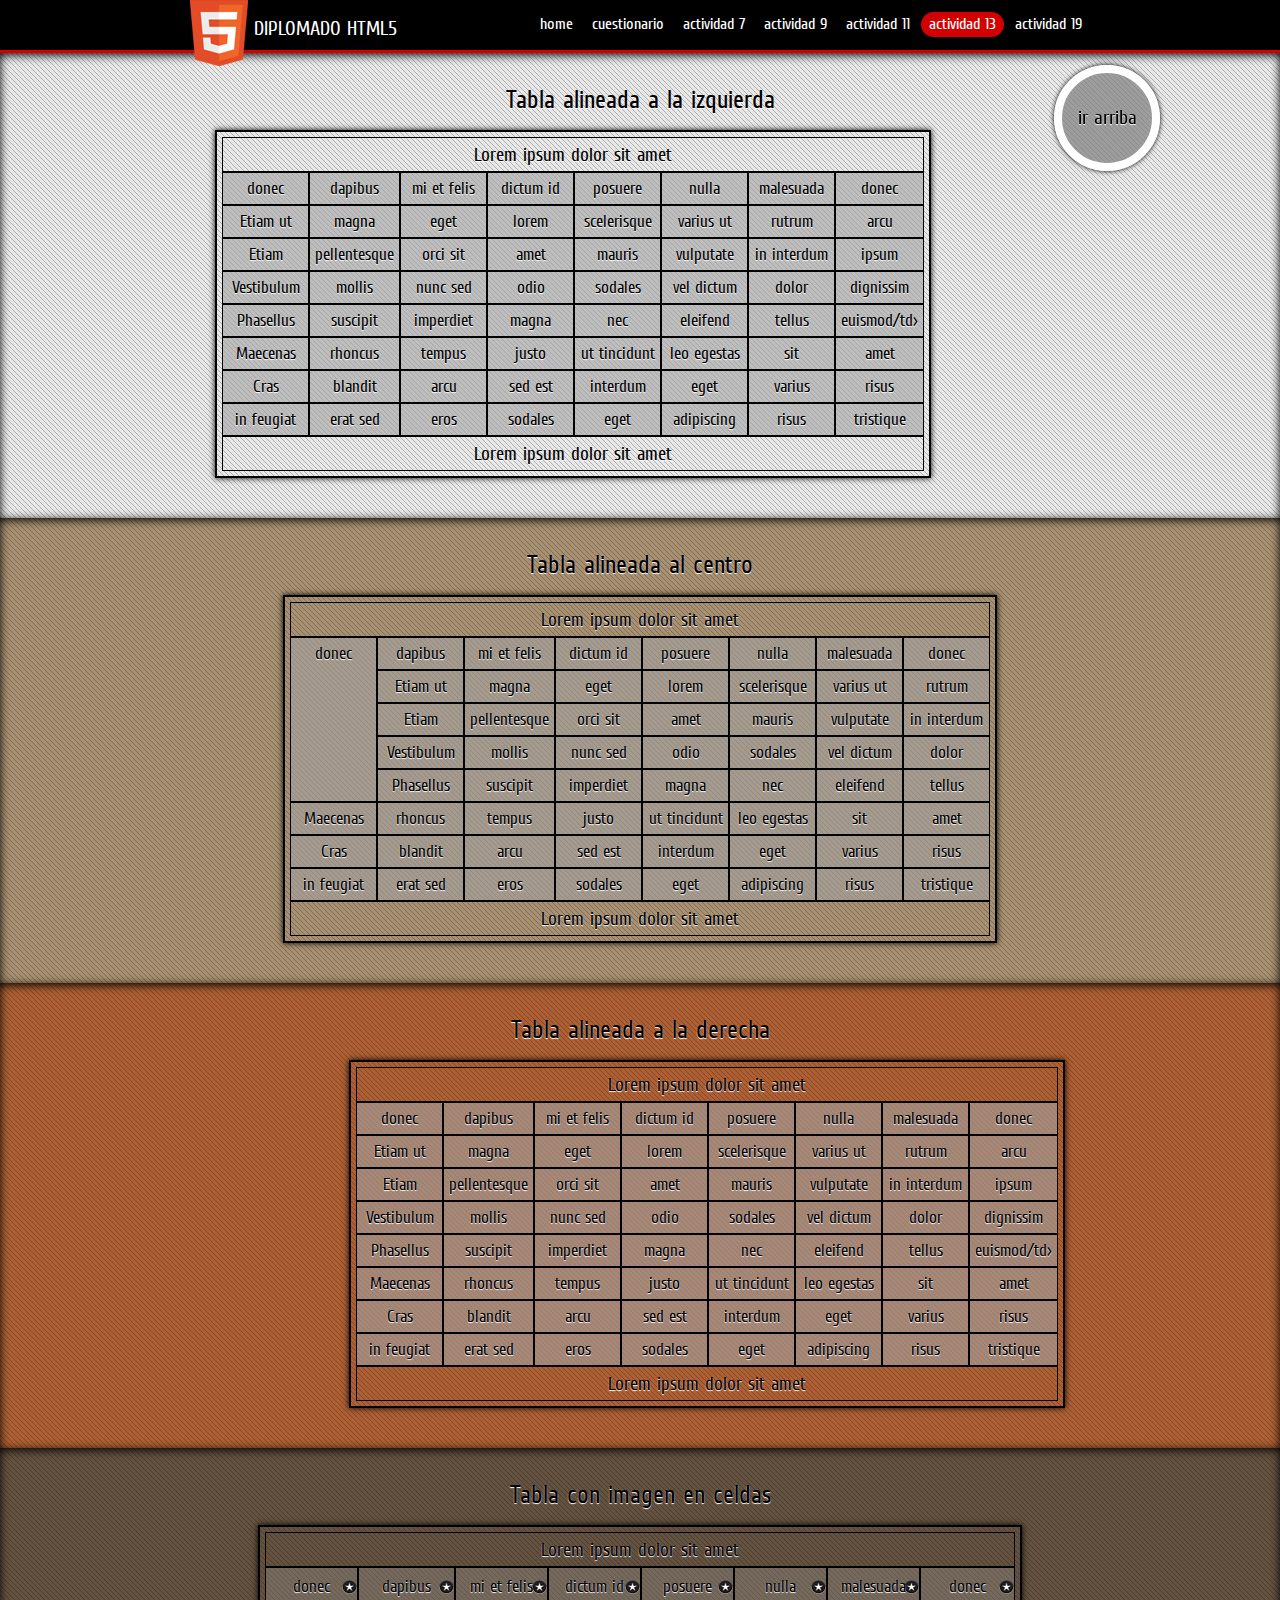
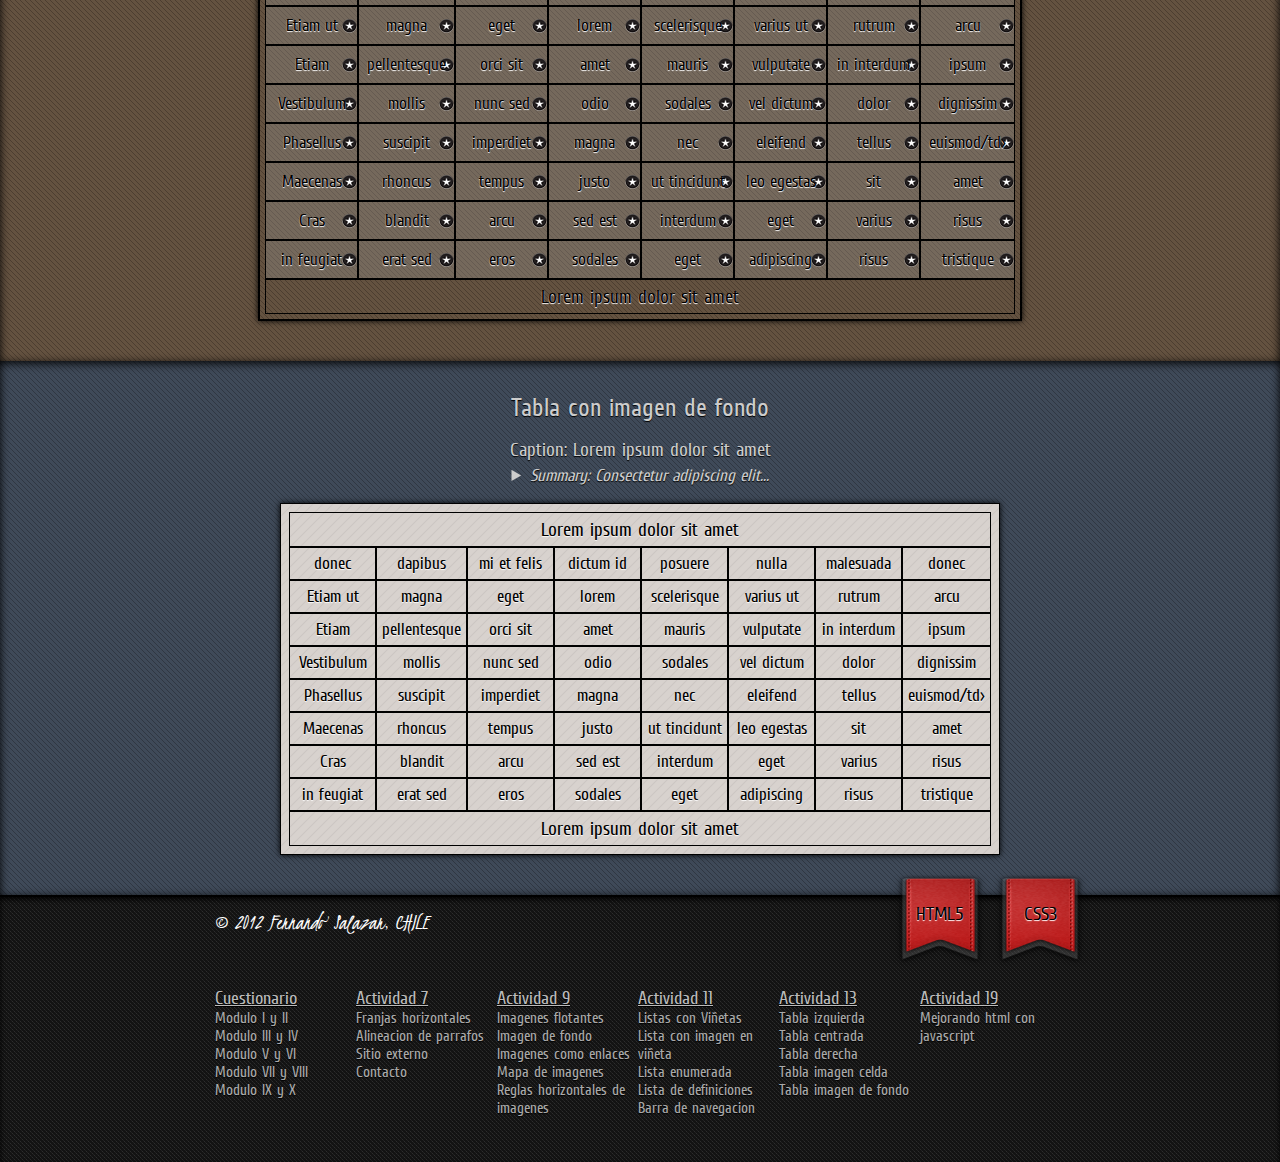
<file: actividad-xiii.html>
<!DOCTYPE html>
<html lang="es">
    <head>
        <meta charset="utf-8" />
        <meta name="author" content="Fernando Salazar Chavez, CHILE" />
        <link rel="shortcut icon" href="./images/icon-13.ico" type="image/x-ico"/>
        <link href="./style/style.css" media="screen" type="text/css" rel="stylesheet" />
        <link href="./style/style-effects.css" media="screen" type="text/css" rel="stylesheet" />
        <link rel="stylesheet" href="./style/nivo-slider.css" type="text/css" media="screen" />
        <link rel="stylesheet" href="./style/style_nivo.css" type="text/css" media="screen" />
        <script type="text/javascript" src="script/jquery-1.4.3.min.js"></script>
        <script type="text/javascript" src="script/button-up.js"></script>
        <title>Actividad XIII | Actividad final</title>
    </head>
    <body>
        <header>
            <div id="wrapper-header">
                <div class="logo"></div><h3>diplomado html5</h3>
                <nav id="nav">
                    <ul>
                        <li><a href="./index.html">home</a></li>
                        <li><a href="./cuestionario.html">cuestionario</a></li>
                        <li><a href="./actividad-vii.html">actividad 7</a></li>
                        <li><a href="./actividad-ix.html">actividad 9</a></li>
                        <li><a href="./actividad-xi.html">actividad 11</a></li>
                        <li class="activa"><a href="./actividad-xiii.html">actividad 13</a></li>
                        <li><a href="./actividad-xix.html">actividad 19</a></li>
                    </ul>
                </nav>
            </div>
        </header>
        <div id="wrapper-s1">
            <section class="content">
                <article id="table-left">
                    <h3>Tabla alineada a la izquierda</h3>
                    <table class="tbleft">
                        <thead>
                            <tr>
                                <td colspan="8">Lorem ipsum dolor sit amet</td>
                            </tr>
                        </thead>
                        <tbody>
                            <tr>
                                <td>donec</td>
                                <td>dapibus</td>
                                <td>mi et felis</td>
                                <td>dictum id</td>
                                <td>posuere</td>
                                <td>nulla</td>
                                <td>malesuada</td>
                                <td>donec</td>
                            </tr>
                            <tr>
                                <td>Etiam ut</td>
                                <td>magna</td>
                                <td>eget</td>
                                <td>lorem</td>
                                <td>scelerisque</td>
                                <td>varius ut</td>
                                <td>rutrum</td>
                                <td>arcu</td>
                            </tr>
                            <tr>
                                <td>Etiam</td>
                                <td>pellentesque</td>
                                <td>orci sit</td>
                                <td>amet</td>
                                <td>mauris</td>
                                <td>vulputate</td>
                                <td>in interdum</td>
                                <td>ipsum</td>
                            </tr>
                            <tr>
                                <td>Vestibulum</td>
                                <td>mollis</td>
                                <td>nunc sed</td>
                                <td>odio</td>
                                <td>sodales</td>
                                <td>vel dictum</td>
                                <td>dolor</td>
                                <td>dignissim</td>
                            </tr>
                            <tr>
                                <td>Phasellus</td>
                                <td>suscipit</td>
                                <td>imperdiet</td>
                                <td>magna</td>
                                <td>nec</td>
                                <td>eleifend</td>
                                <td>tellus</td>
                                <td>euismod/td>
                            </tr>
                            <tr>
                                <td>Maecenas</td>
                                <td>rhoncus</td>
                                <td>tempus</td>
                                <td>justo</td>
                                <td>ut tincidunt</td>
                                <td>leo egestas</td>
                                <td>sit</td>
                                <td>amet</td>
                            </tr>
                            <tr>
                                <td>Cras</td>
                                <td>blandit</td>
                                <td>arcu</td>
                                <td>sed est</td>
                                <td>interdum</td>
                                <td>eget</td>
                                <td>varius</td>
                                <td>risus</td>
                            </tr>
                            <tr>
                                <td>in feugiat</td>
                                <td>erat sed</td>
                                <td>eros</td>
                                <td>sodales</td>
                                <td>eget</td>
                                <td>adipiscing</td>
                                <td>risus</td>
                                <td>tristique</td>
                            </tr>
                        </tbody>
                        <tfoot>
                            <tr>
                                <td colspan="8">Lorem ipsum dolor sit amet</td>
                            </tr>
                        </tfoot>
                    </table>               
                </article>
            </section>
        </div>
        <div id="wrapper-s2">
            <section class="content-s2">
                <article id="table-center">
                    <h3>Tabla alineada al centro</h3>
                    <table class="tbcenter">
                        <thead>
                            <tr>
                                <td colspan="8">Lorem ipsum dolor sit amet</td>
                            </tr>
                        </thead>
                        <tbody>
                            <tr>
                                <td rowspan="5">donec</td>
                                <td>dapibus</td>
                                <td>mi et felis</td>
                                <td>dictum id</td>
                                <td>posuere</td>
                                <td>nulla</td>
                                <td>malesuada</td>
                                <td>donec</td>
                            </tr>
                            <tr>
                                <td>Etiam ut</td>
                                <td>magna</td>
                                <td>eget</td>
                                <td>lorem</td>
                                <td>scelerisque</td>
                                <td>varius ut</td>
                                <td>rutrum</td>
                            </tr>
                            <tr>
                                <td>Etiam</td>
                                <td>pellentesque</td>
                                <td>orci sit</td>
                                <td>amet</td>
                                <td>mauris</td>
                                <td>vulputate</td>
                                <td>in interdum</td>
                            </tr>
                            <tr>
                                <td>Vestibulum</td>
                                <td>mollis</td>
                                <td>nunc sed</td>
                                <td>odio</td>
                                <td>sodales</td>
                                <td>vel dictum</td>
                                <td>dolor</td>
                            </tr>
                            <tr>
                                <td>Phasellus</td>
                                <td>suscipit</td>
                                <td>imperdiet</td>
                                <td>magna</td>
                                <td>nec</td>
                                <td>eleifend</td>
                                <td>tellus</td>
                            </tr>
                            <tr>
                                <td>Maecenas</td>
                                <td>rhoncus</td>
                                <td>tempus</td>
                                <td>justo</td>
                                <td>ut tincidunt</td>
                                <td>leo egestas</td>
                                <td>sit</td>
                                <td>amet</td>
                            </tr>
                            <tr>
                                <td>Cras</td>
                                <td>blandit</td>
                                <td>arcu</td>
                                <td>sed est</td>
                                <td>interdum</td>
                                <td>eget</td>
                                <td>varius</td>
                                <td>risus</td>
                            </tr>
                            <tr>
                                <td>in feugiat</td>
                                <td>erat sed</td>
                                <td>eros</td>
                                <td>sodales</td>
                                <td>eget</td>
                                <td>adipiscing</td>
                                <td>risus</td>
                                <td>tristique</td>
                            </tr>
                        </tbody>
                        <tfoot>
                            <tr>
                                <td colspan="8">Lorem ipsum dolor sit amet</td>
                            </tr>
                        </tfoot>
                    </table>
                </article>
            </section>
        </div>
        <div id="wrapper-s3">
            <section class="content-s3">
                <article id="table-right">
                    <h3>Tabla alineada a la derecha</h3>
                    <table class="tbright">
                        <thead>
                            <tr>
                                <td colspan="8">Lorem ipsum dolor sit amet</td>
                            </tr>
                        </thead>
                        <tbody>
                            <tr>
                                <td>donec</td>
                                <td>dapibus</td>
                                <td>mi et felis</td>
                                <td>dictum id</td>
                                <td>posuere</td>
                                <td>nulla</td>
                                <td>malesuada</td>
                                <td>donec</td>
                            </tr>
                            <tr>
                                <td>Etiam ut</td>
                                <td>magna</td>
                                <td>eget</td>
                                <td>lorem</td>
                                <td>scelerisque</td>
                                <td>varius ut</td>
                                <td>rutrum</td>
                                <td>arcu</td>
                            </tr>
                            <tr>
                                <td>Etiam</td>
                                <td>pellentesque</td>
                                <td>orci sit</td>
                                <td>amet</td>
                                <td>mauris</td>
                                <td>vulputate</td>
                                <td>in interdum</td>
                                <td>ipsum</td>
                            </tr>
                            <tr>
                                <td>Vestibulum</td>
                                <td>mollis</td>
                                <td>nunc sed</td>
                                <td>odio</td>
                                <td>sodales</td>
                                <td>vel dictum</td>
                                <td>dolor</td>
                                <td>dignissim</td>
                            </tr>
                            <tr>
                                <td>Phasellus</td>
                                <td>suscipit</td>
                                <td>imperdiet</td>
                                <td>magna</td>
                                <td>nec</td>
                                <td>eleifend</td>
                                <td>tellus</td>
                                <td>euismod/td>
                            </tr>
                            <tr>
                                <td>Maecenas</td>
                                <td>rhoncus</td>
                                <td>tempus</td>
                                <td>justo</td>
                                <td>ut tincidunt</td>
                                <td>leo egestas</td>
                                <td>sit</td>
                                <td>amet</td>
                            </tr>
                            <tr>
                                <td>Cras</td>
                                <td>blandit</td>
                                <td>arcu</td>
                                <td>sed est</td>
                                <td>interdum</td>
                                <td>eget</td>
                                <td>varius</td>
                                <td>risus</td>
                            </tr>
                            <tr>
                                <td>in feugiat</td>
                                <td>erat sed</td>
                                <td>eros</td>
                                <td>sodales</td>
                                <td>eget</td>
                                <td>adipiscing</td>
                                <td>risus</td>
                                <td>tristique</td>
                            </tr>
                        </tbody>
                        <tfoot>
                            <tr>
                                <td colspan="8">Lorem ipsum dolor sit amet</td>
                            </tr>
                        </tfoot>
                    </table>
                </article>
            </section>
        </div>
        <div id="wrapper-s4">
            <section class="content-s4">
                <article id="table-img-celda">
                    <h3>Tabla con imagen en celdas</h3>
                    <table class="tbimgcel">
                        <thead>
                            <tr>
                                <td colspan="8">Lorem ipsum dolor sit amet</td>
                            </tr>
                        </thead>
                        <tbody>
                            <tr>
                                <td>donec</td>
                                <td>dapibus</td>
                                <td>mi et felis</td>
                                <td>dictum id</td>
                                <td>posuere</td>
                                <td>nulla</td>
                                <td>malesuada</td>
                                <td>donec</td>
                            </tr>
                            <tr>
                                <td>Etiam ut</td>
                                <td>magna</td>
                                <td>eget</td>
                                <td>lorem</td>
                                <td>scelerisque</td>
                                <td>varius ut</td>
                                <td>rutrum</td>
                                <td>arcu</td>
                            </tr>
                            <tr>
                                <td>Etiam</td>
                                <td>pellentesque</td>
                                <td>orci sit</td>
                                <td>amet</td>
                                <td>mauris</td>
                                <td>vulputate</td>
                                <td>in interdum</td>
                                <td>ipsum</td>
                            </tr>
                            <tr>
                                <td>Vestibulum</td>
                                <td>mollis</td>
                                <td>nunc sed</td>
                                <td>odio</td>
                                <td>sodales</td>
                                <td>vel dictum</td>
                                <td>dolor</td>
                                <td>dignissim</td>
                            </tr>
                            <tr>
                                <td>Phasellus</td>
                                <td>suscipit</td>
                                <td>imperdiet</td>
                                <td>magna</td>
                                <td>nec</td>
                                <td>eleifend</td>
                                <td>tellus</td>
                                <td>euismod/td>
                            </tr>
                            <tr>
                                <td>Maecenas</td>
                                <td>rhoncus</td>
                                <td>tempus</td>
                                <td>justo</td>
                                <td>ut tincidunt</td>
                                <td>leo egestas</td>
                                <td>sit</td>
                                <td>amet</td>
                            </tr>
                            <tr>
                                <td>Cras</td>
                                <td>blandit</td>
                                <td>arcu</td>
                                <td>sed est</td>
                                <td>interdum</td>
                                <td>eget</td>
                                <td>varius</td>
                                <td>risus</td>
                            </tr>
                            <tr>
                                <td>in feugiat</td>
                                <td>erat sed</td>
                                <td>eros</td>
                                <td>sodales</td>
                                <td>eget</td>
                                <td>adipiscing</td>
                                <td>risus</td>
                                <td>tristique</td>
                            </tr>
                        </tbody>
                        <tfoot>
                            <tr>
                                <td colspan="8">Lorem ipsum dolor sit amet</td>
                            </tr>
                        </tfoot>
                    </table>
                </article>
            </section>
        </div>
        <div id="wrapper-s5">
            <section class="content-s5">
                <article id="table-img-back">
                    <h3>Tabla con imagen de fondo</h3>
                    <table class="tbimgback">
                        <caption>
                            <h4>Caption: Lorem ipsum dolor sit amet</h4>
                            <details>
                                <summary>
                                    Summary: Consectetur adipiscing elit...
                                </summary>
                            </details>
                        </caption>
                        <thead>
                            <tr>
                                <td colspan="8">Lorem ipsum dolor sit amet</td>
                            </tr>
                        </thead>
                        <tbody>
                            <tr>
                                <td>donec</td>
                                <td>dapibus</td>
                                <td>mi et felis</td>
                                <td>dictum id</td>
                                <td>posuere</td>
                                <td>nulla</td>
                                <td>malesuada</td>
                                <td>donec</td>
                            </tr>
                            <tr>
                                <td>Etiam ut</td>
                                <td>magna</td>
                                <td>eget</td>
                                <td>lorem</td>
                                <td>scelerisque</td>
                                <td>varius ut</td>
                                <td>rutrum</td>
                                <td>arcu</td>
                            </tr>
                            <tr>
                                <td>Etiam</td>
                                <td>pellentesque</td>
                                <td>orci sit</td>
                                <td>amet</td>
                                <td>mauris</td>
                                <td>vulputate</td>
                                <td>in interdum</td>
                                <td>ipsum</td>
                            </tr>
                            <tr>
                                <td>Vestibulum</td>
                                <td>mollis</td>
                                <td>nunc sed</td>
                                <td>odio</td>
                                <td>sodales</td>
                                <td>vel dictum</td>
                                <td>dolor</td>
                                <td>dignissim</td>
                            </tr>
                            <tr>
                                <td>Phasellus</td>
                                <td>suscipit</td>
                                <td>imperdiet</td>
                                <td>magna</td>
                                <td>nec</td>
                                <td>eleifend</td>
                                <td>tellus</td>
                                <td>euismod/td>
                            </tr>
                            <tr>
                                <td>Maecenas</td>
                                <td>rhoncus</td>
                                <td>tempus</td>
                                <td>justo</td>
                                <td>ut tincidunt</td>
                                <td>leo egestas</td>
                                <td>sit</td>
                                <td>amet</td>
                            </tr>
                            <tr>
                                <td>Cras</td>
                                <td>blandit</td>
                                <td>arcu</td>
                                <td>sed est</td>
                                <td>interdum</td>
                                <td>eget</td>
                                <td>varius</td>
                                <td>risus</td>
                            </tr>
                            <tr>
                                <td>in feugiat</td>
                                <td>erat sed</td>
                                <td>eros</td>
                                <td>sodales</td>
                                <td>eget</td>
                                <td>adipiscing</td>
                                <td>risus</td>
                                <td>tristique</td>
                            </tr>
                        </tbody>
                        <tfoot>
                            <tr>
                                <td colspan="8">Lorem ipsum dolor sit amet</td>
                            </tr>
                        </tfoot>
                    </table>
                </article>
            </section>
        </div>
        <footer id="footer2">
            <div id="wrapper-footer">
                <div class="validation">
                    <ul>
                        <li><a href="http://validator.w3.org/check?uri=http://server001.elretohtml5.com/Actividad-Final/actividad-xiii.html" target="_blank">html5</a></li>
                        <li><a href="http://jigsaw.w3.org/css-validator/check/referer?profile=css3" target="_blank">css3</a></li>
                    </ul>
                </div>
                <h3 class="copyright">&copy; 2012 Fernando Salazar, CHILE</h3>
                <div style="clear: both;"></div>
                <div class="button-up"><a href="#">ir arriba</a></div>
                <div class="map-site">
                    <ul>
                        <li>
                            <h3>Cuestionario</h3>
                            <ul>
                                <li><a href="./cuestionario.html">Modulo I y II</a></li>
                                <li><a href="./cuestionario.html#preg-part2">Modulo III y IV</a></li>
                                <li><a href="./cuestionario.html#preg-part3">Modulo V y VI</a></li>
                                <li><a href="./cuestionario.html#preg-part4">Modulo VII y VIII</a></li>
                                <li><a href="./cuestionario.html#preg-part5">Modulo IX y X</a></li>
                            </ul>
                        </li>
                        <li>
                            <h3>Actividad 7</h3>
                            <ul>
                                <li><a href="./actividad-vii.html">Franjas horizontales</a></li>
                                <li><a href="./actividad-vii.html#alinear-txt">Alineacion de parrafos</a></li>
                                <li><a href="./actividad-vii.html#sitio-ext">Sitio externo</a></li>
                                <li><a href="./actividad-vii.html#contacto">Contacto</a></li>
                            </ul>
                        </li>
                        <li>
                            <h3>Actividad 9</h3>
                            <ul>
                                <li><a href="./actividad-ix.html">Imagenes flotantes</a></li>
                                <li><a href="./actividad-ix.html#img-fondo">Imagen de fondo</a></li>
                                <li><a href="./actividad-ix.html#img-enlace">Imagenes como enlaces</a></li>
                                <li><a href="./actividad-ix.html#map-img">Mapa de imagenes</a></li>
                                <li><a href="./actividad-ix.html#hoz-img">Reglas horizontales de imagenes</a></li>
                            </ul>
                        </li>
                        <li>
                            <h3>Actividad 11</h3>
                            <ul>
                                <li><a href="./actividad-xi.html">Listas con Viñetas</a></li>
                                <li><a href="./actividad-xi.html#lista-img-viñeta">Lista con imagen en viñeta</a></li>
                                <li><a href="./actividad-xi.html#lista-enum">Lista enumerada</a></li>
                                <li><a href="./actividad-xi.html#lista-def">Lista de definiciones</a></li>
                                <li><a href="./actividad-xi.html#barra-nav">Barra de navegacion</a></li>
                            </ul>
                        </li>
                    </ul>
                    <ul>
                        <li>
                            <h3>Actividad 13</h3>
                            <ul>
                                <li><a href="./actividad-xiii.html">Tabla izquierda</a></li>
                                <li><a href="./actividad-xiii.html#table-center">Tabla centrada</a></li>
                                <li><a href="./actividad-xiii.html#table-right">Tabla derecha</a></li>
                                <li><a href="./actividad-xiii.html#table-img-celda">Tabla imagen celda</a></li>
                                <li><a href="./actividad-xiii.html#table-img-back">Tabla imagen de fondo</a></li>
                            </ul>
                        </li>
                        <li >
                            <h3>Actividad 19</h3>
                            <ul>
                                <li><a href="./actividad-xix.html">Mejorando html con javascript</a></li>
                            </ul>
                        </li>
                    </ul>
                </div>
            </div>
        </footer>        
    </body>
</html>
</file>
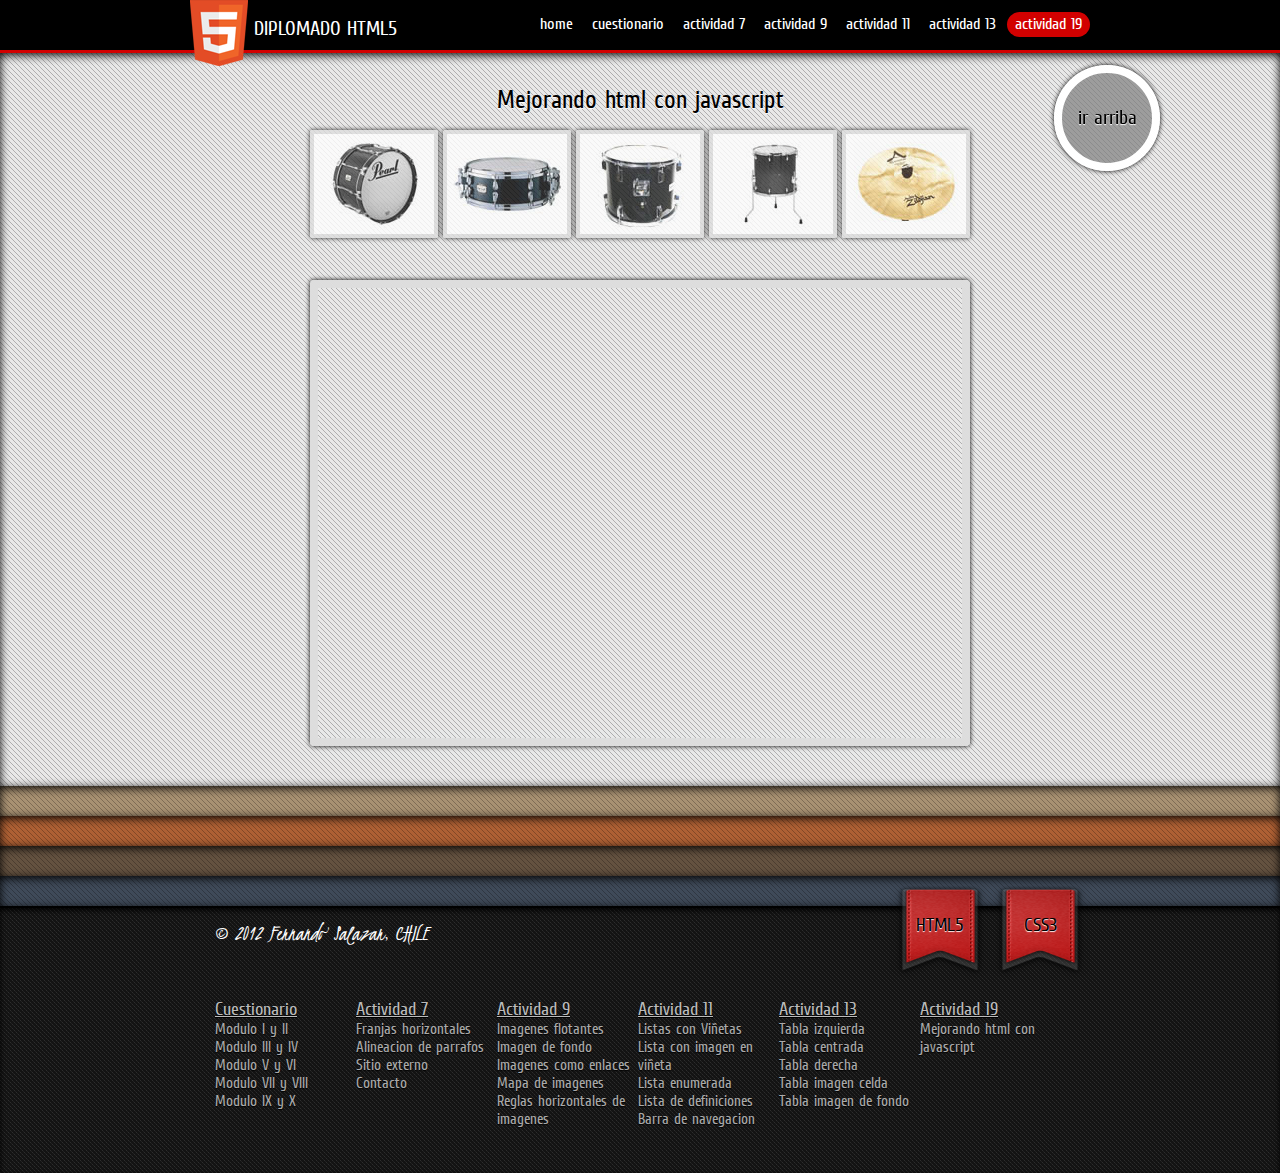
<file: actividad-xix.html>
<!DOCTYPE html>
<html lang="es">
    <head>
        <meta charset="utf-8" />
        <meta name="author" content="Fernando Salazar Chavez, CHILE" />
        <link rel="shortcut icon" href="./images/icon-19.ico" type="image/x-ico"/>
        <link href="./style/style.css" media="screen" type="text/css" rel="stylesheet" />
        <link href="./style/style-effects.css" media="screen" type="text/css" rel="stylesheet" />
        <link rel="stylesheet" href="./style/nivo-slider.css" type="text/css" media="screen" />
        <link rel="stylesheet" href="./style/style_nivo.css" type="text/css" media="screen" />
        <script type="text/javascript" src="script/jquery-1.4.3.min.js"></script>
        <script type="text/javascript" src="script/img.js"></script>
        <script type="text/javascript" src="script/button-up.js"></script>
        <title>Actividad XIX | Actividad final</title>
    </head>
    <body>
        <header>
            <div id="wrapper-header">
                <div class="logo"></div><h3>diplomado html5</h3>
                <nav id="nav">
                    <ul>
                        <li><a href="./index.html">home</a></li>
                        <li><a href="./cuestionario.html">cuestionario</a></li>
                        <li><a href="./actividad-vii.html">actividad 7</a></li>
                        <li><a href="./actividad-ix.html">actividad 9</a></li>
                        <li><a href="./actividad-xi.html">actividad 11</a></li>
                        <li><a href="./actividad-xiii.html">actividad 13</a></li>
                        <li class="activa"><a href="./actividad-xix.html">actividad 19</a></li>
                    </ul>
                </nav>
            </div>
        </header>
        <div id="wrapper-s1">
            <section class="content">
                <article id="html-js">
                    <h3>Mejorando html con javascript</h3>
                    <div class="small">
                        <img id="img0-small" onmouseover="javascript:document.getElementById('snd0').play();" src="./images/img0-small.jpe" alt="Bombo" title="Bombo" />
                        <img id="img1-small" onmouseover="javascript:document.getElementById('snd1').play();" src="./images/img1-small.jpe" alt="Caja" title="Caja" />
                        <img id="img2-small" onmouseover="javascript:document.getElementById('snd2').play();" src="./images/img2-small.jpe" alt="Tom 13" title="Tom 13" />
                        <img id="img3-small" onmouseover="javascript:document.getElementById('snd3').play();" src="./images/img3-small.jpe" alt="Tom de piso" title="Tom de piso" />
                        <img id="img4-small" onmouseover="javascript:document.getElementById('snd4').play();" src="./images/img4-small.jpe" alt="Crash" title="Crash" />
                    </div>
                    <div class="big">
                        <img id="img0-big" src="./images/img0-big.jpe" alt="Bombo" title="Bombo" />
                        <img id="img1-big" src="./images/img1-big.jpe" alt="Caja" title="Caja" />
                        <img id="img2-big" src="./images/img2-big.jpe" alt="Tom 13" title="Tom 13" />
                        <img id="img3-big" src="./images/img3-big.jpe" alt="Tom de piso" title="Tom de piso" />
                        <img id="img4-big" src="./images/img4-big.jpe" alt="Crash" title="Crash" />
                    </div>
                    <audio id="snd0">
                        <source src="./audio/snd0.mp3" type="audio/mp3">
                        <source src="./audio/snd0.wav" type="audio/wav">
                        <source src="./audio/snd0.ogg" type="audio/ogg">
                    </audio>
                    <audio id="snd1">
                        <source src="./audio/snd1.mp3" type="audio/mp3">
                        <source src="./audio/snd1.wav" type="audio/wav">
                        <source src="./audio/snd1.ogg" type="audio/ogg">
                    </audio>
                    <audio id="snd2">
                        <source src="./audio/snd2.mp3" type="audio/mp3">
                        <source src="./audio/snd2.wav" type="audio/wav">
                        <source src="./audio/snd2.ogg" type="audio/ogg">
                    </audio>
                    <audio id="snd3">
                        <source src="./audio/snd3.mp3" type="audio/mp3">
                        <source src="./audio/snd3.wav" type="audio/wav">
                        <source src="./audio/snd3.ogg" type="audio/ogg">
                    </audio>
                    <audio id="snd4">
                        <source src="./audio/snd4.mp3" type="audio/mp3">
                        <source src="./audio/snd4.wav" type="audio/wav">
                        <source src="./audio/snd4.ogg" type="audio/ogg">
                    </audio>
                </article>
            </section>
        </div>
        <div class="color2"></div>
        <div class="color3"></div>
        <div class="color4"></div>
        <div class="color5"></div>
        <footer id="footer2">
            <div id="wrapper-footer">
                <div class="validation">
                    <ul>
                        <li><a href="http://validator.w3.org/check?uri=http://server001.elretohtml5.com/Actividad-Final/actividad-xix.html" target="_blank">html5</a></li>
                        <li><a href="http://jigsaw.w3.org/css-validator/check/referer?profile=css3" target="_blank">css3</a></li>
                    </ul>
                </div>
                <h3 class="copyright">&copy; 2012 Fernando Salazar, CHILE</h3>
                <div style="clear: both;"></div>
                <div class="button-up"><a href="#">ir arriba</a></div>
                <div class="map-site">
                    <ul>
                        <li>
                            <h3>Cuestionario</h3>
                            <ul>
                                <li><a href="./cuestionario.html">Modulo I y II</a></li>
                                <li><a href="./cuestionario.html#preg-part2">Modulo III y IV</a></li>
                                <li><a href="./cuestionario.html#preg-part3">Modulo V y VI</a></li>
                                <li><a href="./cuestionario.html#preg-part4">Modulo VII y VIII</a></li>
                                <li><a href="./cuestionario.html#preg-part5">Modulo IX y X</a></li>
                            </ul>
                        </li>
                        <li>
                            <h3>Actividad 7</h3>
                            <ul>
                                <li><a href="./actividad-vii.html">Franjas horizontales</a></li>
                                <li><a href="./actividad-vii.html#alinear-txt">Alineacion de parrafos</a></li>
                                <li><a href="./actividad-vii.html#sitio-ext">Sitio externo</a></li>
                                <li><a href="./actividad-vii.html#contacto">Contacto</a></li>
                            </ul>
                        </li>
                        <li>
                            <h3>Actividad 9</h3>
                            <ul>
                                <li><a href="./actividad-ix.html">Imagenes flotantes</a></li>
                                <li><a href="./actividad-ix.html#img-fondo">Imagen de fondo</a></li>
                                <li><a href="./actividad-ix.html#img-enlace">Imagenes como enlaces</a></li>
                                <li><a href="./actividad-ix.html#map-img">Mapa de imagenes</a></li>
                                <li><a href="./actividad-ix.html#hoz-img">Reglas horizontales de imagenes</a></li>
                            </ul>
                        </li>
                        <li>
                            <h3>Actividad 11</h3>
                            <ul>
                                <li><a href="./actividad-xi.html">Listas con Viñetas</a></li>
                                <li><a href="./actividad-xi.html#lista-img-viñeta">Lista con imagen en viñeta</a></li>
                                <li><a href="./actividad-xi.html#lista-enum">Lista enumerada</a></li>
                                <li><a href="./actividad-xi.html#lista-def">Lista de definiciones</a></li>
                                <li><a href="./actividad-xi.html#barra-nav">Barra de navegacion</a></li>
                            </ul>
                        </li>
                    </ul>
                    <ul>
                        <li>
                            <h3>Actividad 13</h3>
                            <ul>
                                <li><a href="./actividad-xiii.html">Tabla izquierda</a></li>
                                <li><a href="./actividad-xiii.html#table-center">Tabla centrada</a></li>
                                <li><a href="./actividad-xiii.html#table-right">Tabla derecha</a></li>
                                <li><a href="./actividad-xiii.html#table-img-celda">Tabla imagen celda</a></li>
                                <li><a href="./actividad-xiii.html#table-img-back">Tabla imagen de fondo</a></li>
                            </ul>
                        </li>
                        <li >
                            <h3>Actividad 19</h3>
                            <ul>
                                <li><a href="./actividad-xix.html">Mejorando html con javascript</a></li>
                            </ul>
                        </li>
                    </ul>
                </div>
            </div>
        </footer>        
    </body>
</html>
</file>
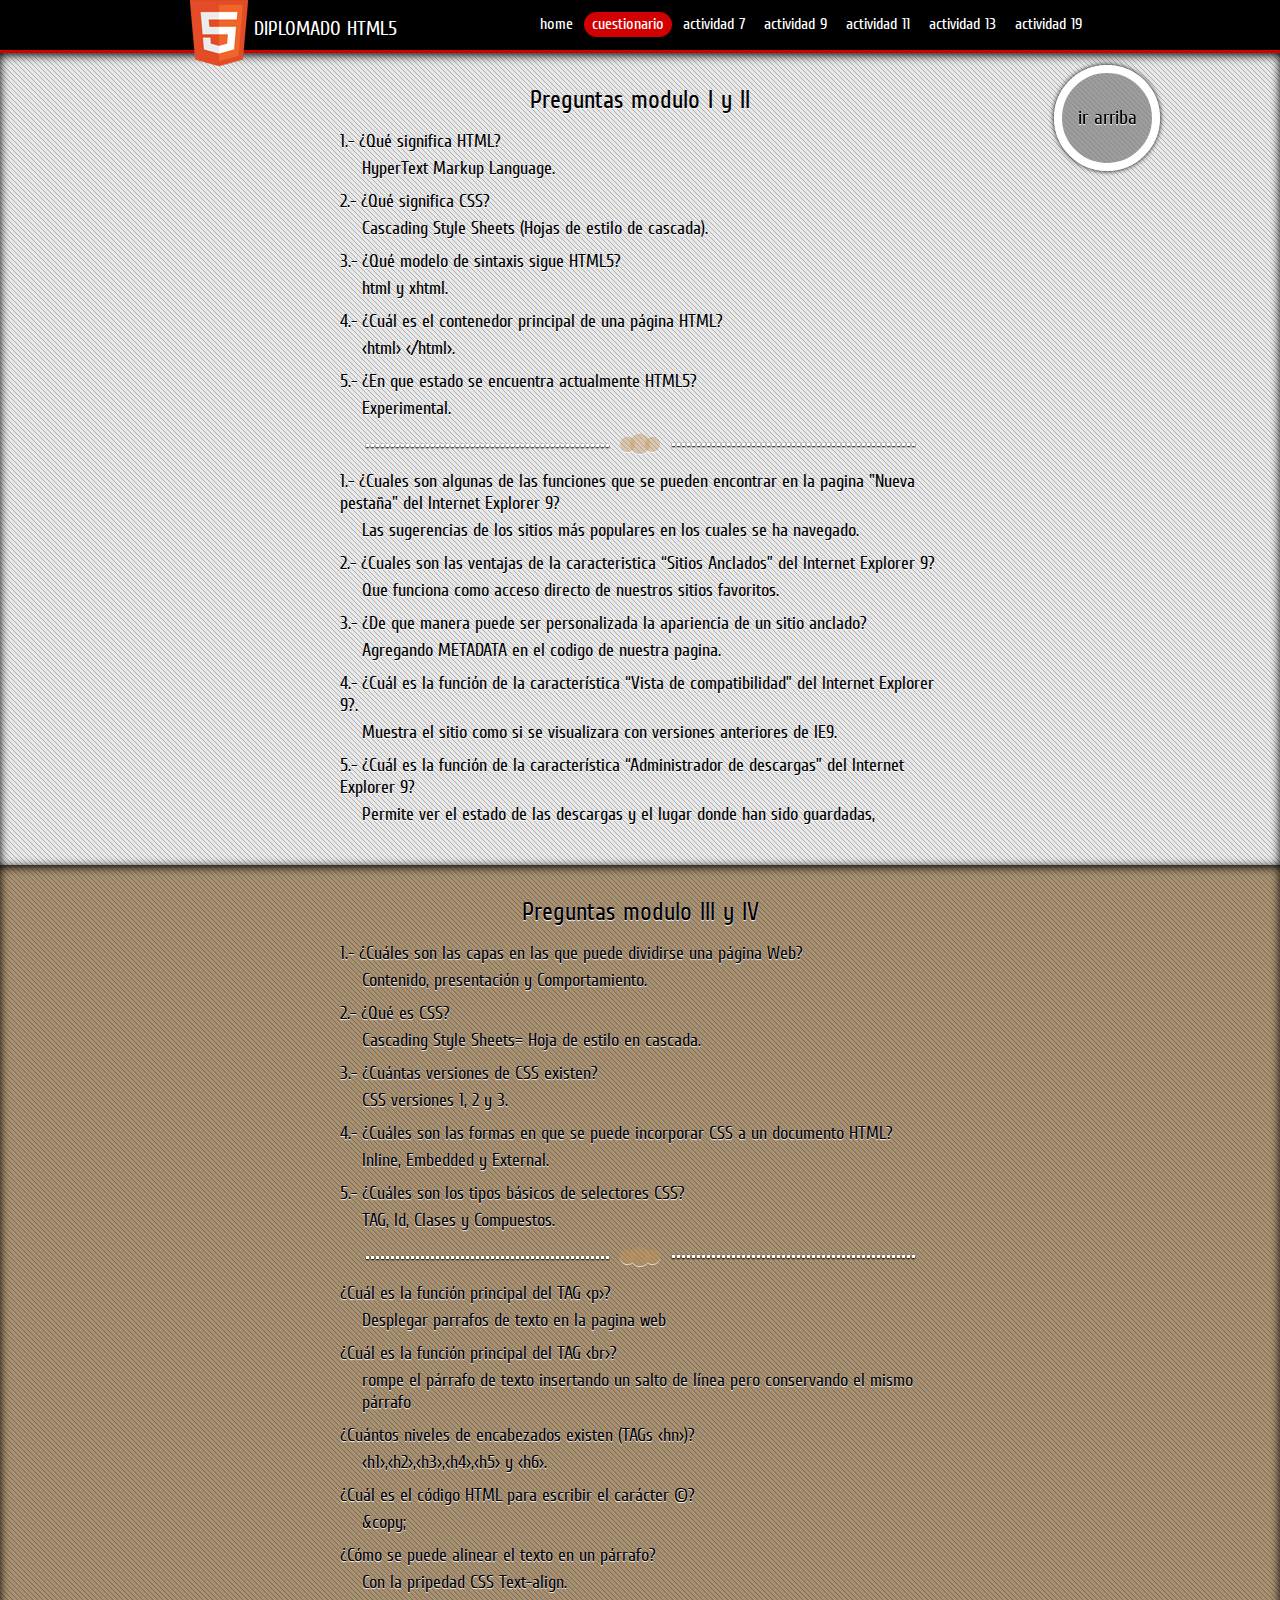
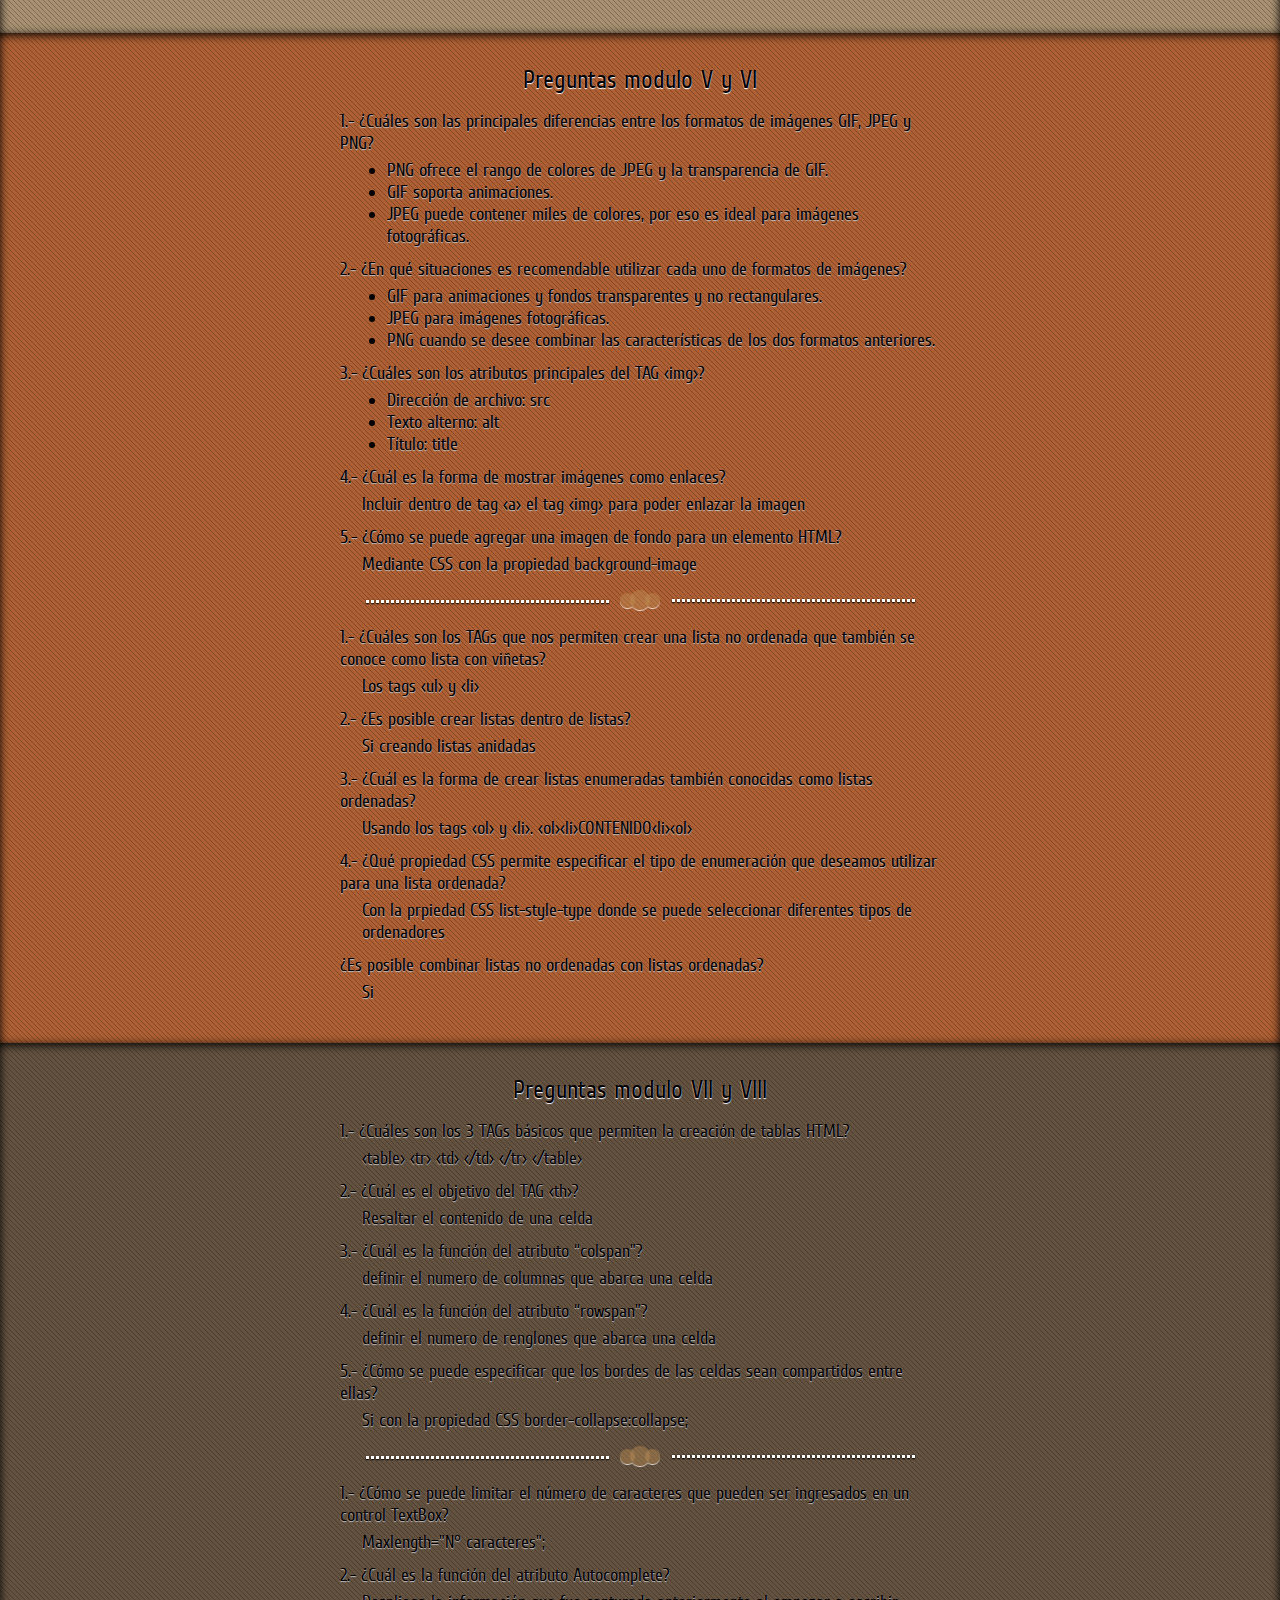
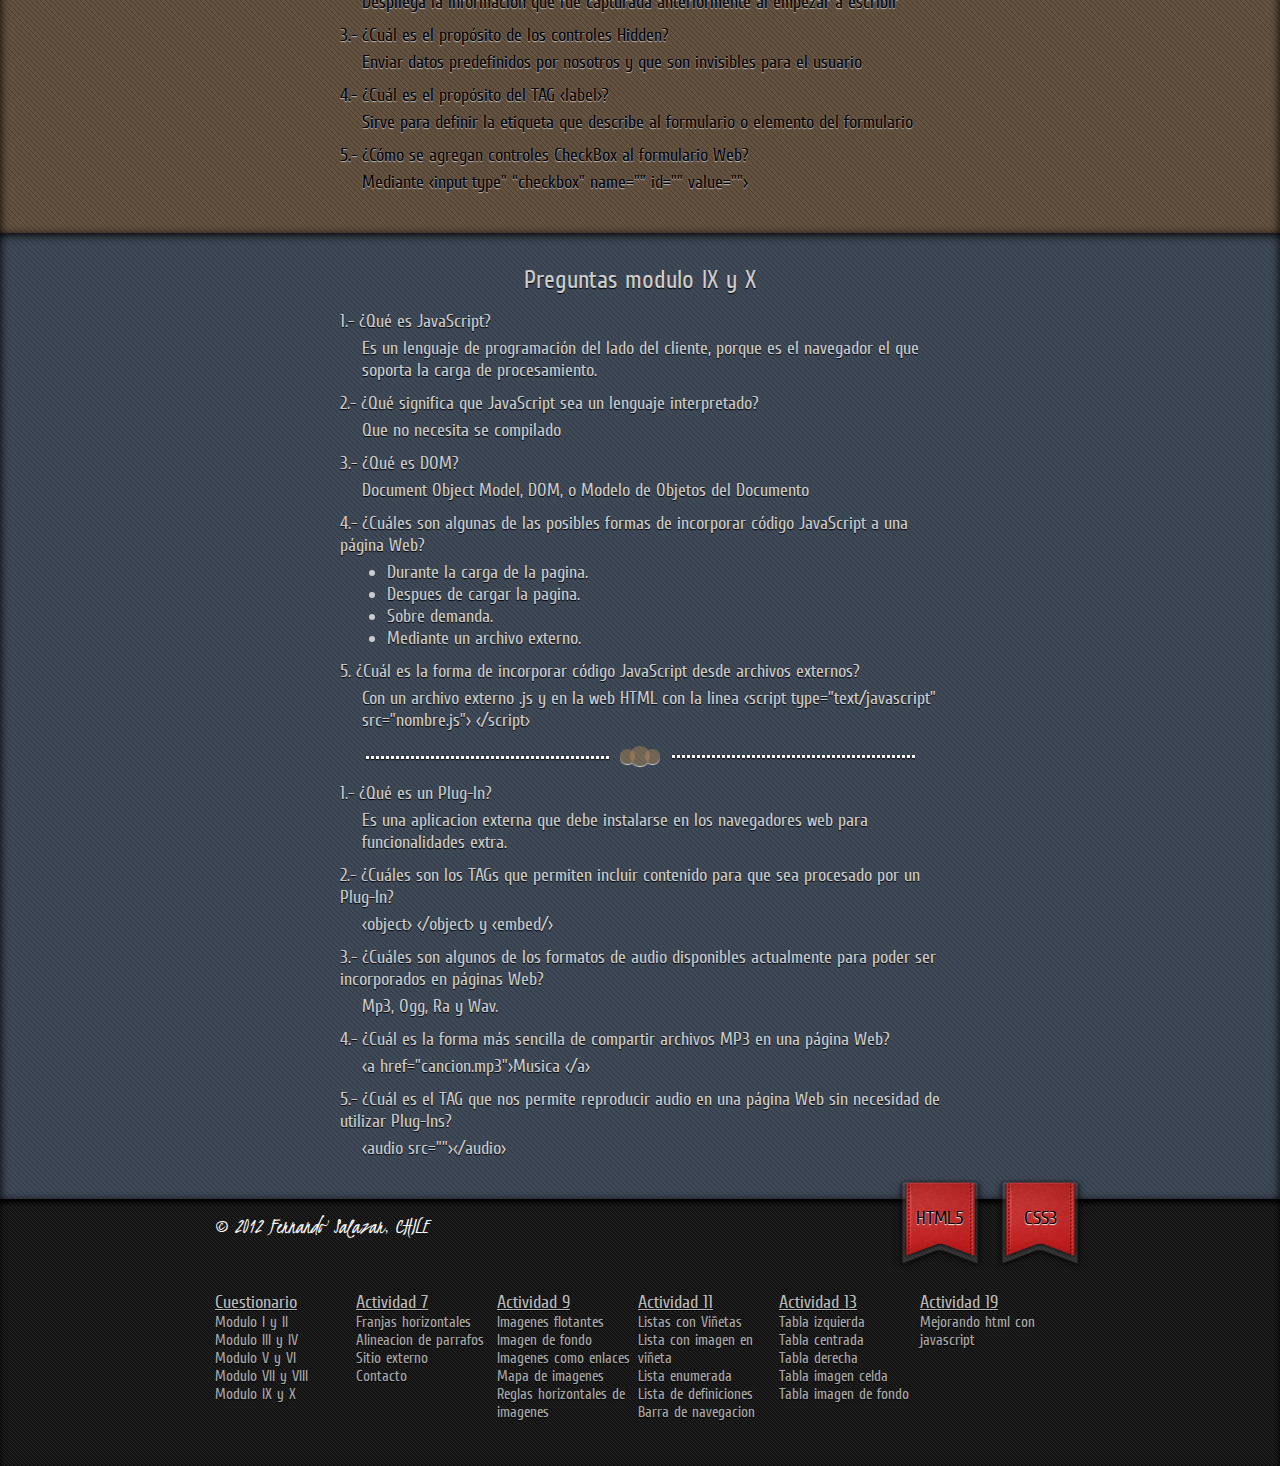
<file: cuestionario.html>
<!DOCTYPE html>
<html lang="es">
    <head>
        <meta charset="utf-8" />
        <meta name="author" content="Fernando Salazar Chavez, CHILE" />
        <link rel="shortcut icon" href="./images/icon-cuest.ico" type="image/x-ico"/>
        <link href="./style/style.css" media="screen" type="text/css" rel="stylesheet" />
        <link href="./style/style-effects.css" media="screen" type="text/css" rel="stylesheet" />
        <link rel="stylesheet" href="./style/nivo-slider.css" type="text/css" media="screen" />
        <link rel="stylesheet" href="./style/style_nivo.css" type="text/css" media="screen" />
        <script type="text/javascript" src="script/jquery-1.4.3.min.js"></script>
        <script type="text/javascript" src="script/button-up.js"></script>
        <title>Cuestionario | Actividad final</title>
    </head>
    <body>
        <header>
            <div id="wrapper-header">
                <div class="logo"></div><h3>diplomado html5</h3>
                <nav id="nav">
                    <ul>
                        <li><a href="./index.html">home</a></li>
                        <li class="activa"><a href="./cuestionario.html">cuestionario</a></li>
                        <li><a href="./actividad-vii.html">actividad 7</a></li>
                        <li><a href="./actividad-ix.html">actividad 9</a></li>
                        <li><a href="./actividad-xi.html">actividad 11</a></li>
                        <li><a href="./actividad-xiii.html">actividad 13</a></li>
                        <li><a href="./actividad-xix.html">actividad 19</a></li>
                    </ul>
                </nav>
            </div>
        </header>
        <div id="wrapper-s1">
            <section class="content">
                <article id="preg-part1">
                    <h3>Preguntas modulo I y II</h3>
                    <dl>
                        <dt>1.- ¿Qué significa HTML?</dt>
                        <dd>HyperText Markup Language.</dd>
                        <dt>2.- ¿Qué significa CSS?</dt>
                        <dd>Cascading Style Sheets (Hojas de estilo de cascada).</dd>
                        <dt>3.- ¿Qué modelo de sintaxis sigue HTML5?</dt>
                        <dd>html y xhtml.</dd>
                        <dt>4.- ¿Cuál es el contenedor principal de una página HTML?</dt>
                        <dd>&lt;html&gt; &lt;/html&gt;.</dd>
                        <dt>5.- ¿En que estado se encuentra actualmente HTML5?</dt>
                        <dd>Experimental.</dd>
                    </dl>
                    <hr>
                    <dl>
                        <dt>1.- ¿Cuales son algunas de las funciones que se pueden encontrar en la pagina "Nueva pestaña" del Internet Explorer 9?</dt>
                        <dd>Las sugerencias de los sitios más populares en los cuales se ha navegado.</dd>
                        <dt>2.- ¿Cuales son las ventajas de la caracteristica “Sitios Anclados” del Internet Explorer 9? </dt>
                        <dd>Que funciona como acceso directo de nuestros sitios favoritos.</dd>
                        <dt>3.- ¿De que manera puede ser personalizada la apariencia de un sitio anclado?</dt>
                        <dd>Agregando METADATA en el codigo de nuestra pagina.</dd>
                        <dt>4.- ¿Cuál es la función de la característica “Vista de compatibilidad” del Internet Explorer 9?.</dt>
                        <dd>Muestra el sitio como si se visualizara con versiones anteriores de IE9.</dd>
                        <dt>5.- ¿Cuál es la función de la característica “Administrador de descargas” del Internet Explorer 9?</dt>
                        <dd>Permite ver el estado de las descargas y el lugar donde han sido guardadas,</dd>
                    </dl>
                </article>
            </section>
        </div>
        <div id="wrapper-s2">
            <section class="content-s2">
                <article id="preg-part2">
                    <h3>Preguntas modulo III y IV</h3>
                    <dl>
                        <dt>1.- ¿Cuáles son las capas en las que puede dividirse una página Web?</dt>
                        <dd> Contenido, presentación y Comportamiento.</dd>
                        <dt>2.- ¿Qué es CSS?</dt>
                        <dd>Cascading Style Sheets= Hoja de estilo en cascada.</dd>
                        <dt>3.- ¿Cuántas versiones de CSS existen?</dt>
                        <dd>CSS versiones 1, 2 y 3.</dd>
                        <dt>4.- ¿Cuáles son las formas en que se puede incorporar CSS a un documento HTML?</dt>
                        <dd>Inline, Embedded y External.</dd>
                        <dt>5.- ¿Cuáles son los tipos básicos de selectores CSS?</dt>
                        <dd>TAG, Id, Clases y Compuestos.</dd>
                    </dl>
                    <hr>
                    <dl>
                        <dt>¿Cuál es la función principal del TAG &lt;p&gt;?</dt>
                        <dd>Desplegar parrafos de texto en la pagina web</dd>
                        <dt>¿Cuál es la función principal del TAG &lt;br&gt;?</dt>
                        <dd>rompe el párrafo de texto insertando un salto de línea pero conservando el mismo párrafo</dd> 
                        <dt>¿Cuántos niveles de encabezados existen (TAGs &lt;hn&gt;)?</dt>
                        <dd>&lt;h1&gt;,&lt;h2&gt;,&lt;h3&gt;,&lt;h4&gt;,&lt;h5&gt; y &lt;h6&gt;.</dd>
                        <dt>¿Cuál es el código HTML para escribir el carácter &copy;?</dt>
                        <dd>&amp;copy;</dd>
                        <dt>¿Cómo se puede alinear el texto en un párrafo?</dt>
                        <dd>Con la pripedad CSS Text-align.</dd>
                    </dl>
                </article>
            </section>
        </div>
        <div id="wrapper-s3">
            <section class="content-s3">
                <article id="preg-part3">
                    <h3>Preguntas modulo V y VI</h3>
                    <dl>
                        <dt>1.- ¿Cuáles son las principales diferencias entre los formatos de imágenes GIF, JPEG y PNG?</dt>
                        <dd>
                            <ul>
                                <li>PNG ofrece el rango de colores de JPEG y la transparencia de GIF.</li>
                                <li>GIF soporta animaciones.</li>
                                <li>JPEG puede contener miles de colores, por eso es ideal para imágenes fotográficas.</li>
                            </ul>
                        </dd>
                        <dt>2.- ¿En qué situaciones es recomendable utilizar cada uno de formatos de imágenes?</dt>
                        <dd>
                            <ul>
                                <li>GIF para animaciones y fondos transparentes y no rectangulares.</li>
                                <li>JPEG para imágenes fotográficas.</li>
                                <li>PNG cuando se desee combinar las características de los dos formatos anteriores.</li>
                            </ul>                            
                        </dd>
                        <dt>3.- ¿Cuáles son los atributos principales del TAG &lt;img&gt;?</dt>
                        <dd>
                            <ul>
                                <li>Dirección de archivo: src</li>
                                <li>Texto alterno: alt</li>
                                <li>Título: title</li>
                            </ul>
                            </dd> 
                        <dt>4.- ¿Cuál es la forma de mostrar imágenes como enlaces?</dt>
                        <dd>Incluir dentro de tag &lt;a&gt; el tag &lt;img&gt; para poder enlazar la imagen</dd>
                        <dt>5.- ¿Cómo se puede agregar una imagen de fondo para un elemento HTML?</dt>
                        <dd>Mediante CSS con la propiedad background-image</dd>
                    </dl>
                    <hr>
                    <dl>
                        <dt>1.- ¿Cuáles son los TAGs que nos permiten crear una lista no ordenada que también se conoce como lista con viñetas?</dt>
                        <dd>Los tags &lt;ul&gt; y &lt;li&gt;</dd>
                        <dt>2.- ¿Es posible crear listas dentro de listas?</dt>
                        <dd>Si creando listas anidadas</dd>
                        <dt>3.- ¿Cuál es la forma de crear listas enumeradas también conocidas como listas ordenadas?</dt>
                        <dd>Usando los tags &lt;ol&gt; y &lt;li&gt;. &lt;ol&gt;&lt;li&gt;CONTENIDO&lt;li&gt;&lt;ol&gt;</dd>
                        <dt>4.- ¿Qué propiedad CSS permite especificar el tipo de enumeración que deseamos utilizar para una lista ordenada?</dt>
                        <dd>Con la prpiedad CSS list-style-type donde se puede seleccionar diferentes tipos de ordenadores</dd>
                        <dt>¿Es posible combinar listas no ordenadas con listas ordenadas?</dt>
                        <dd>Si</dd>
                    </dl>
                </article>
            </section>
        </div>
        <div id="wrapper-s4">
            <section class="content-s4">
                <article id="preg-part4">
                    <h3>Preguntas modulo VII y VIII</h3>
                    <dl>
                        <dt>1.- ¿Cuáles son los 3 TAGs básicos que permiten la creación de tablas HTML?</dt>
                        <dd>&lt;table&gt; &lt;tr&gt; &lt;td&gt; &lt;/td&gt; &lt;/tr&gt; &lt;/table&gt;</dd>
                        <dt>2.- ¿Cuál es el objetivo del TAG &lt;th&gt;?</dt>
                        <dd>Resaltar el contenido de una celda</dd>
                        <dt>3.- ¿Cuál es la función del atributo “colspan”?</dt>
                        <dd>definir el numero de columnas que abarca una celda</dd>
                        <dt>4.- ¿Cuál es la función del atributo “rowspan”?</dt>
                        <dd>definir el numero de renglones que abarca una celda</dd>
                        <dt>5.- ¿Cómo se puede especificar que los bordes de las celdas sean compartidos entre ellas?</dt>
                        <dd>Si con la propiedad CSS border-collapse:collapse;</dd>
                    </dl>
                    <hr>
                    <dl>
                        <dt>1.- ¿Cómo se puede limitar el número de caracteres que pueden ser ingresados en un control TextBox?</dt>
                        <dd>Maxlength=”N° caracteres”;</dd>
                        <dt>2.- ¿Cuál es la función del atributo Autocomplete?</dt>
                        <dd>Despliega la información que fue capturada anteriormente al empezar a escribir</dd>
                        <dt>3.- ¿Cuál es el propósito de los controles Hidden?</dt>
                        <dd>Enviar datos predefinidos por nosotros y que son invisibles para el usuario</dd>
                        <dt>4.- ¿Cuál es el propósito del TAG &lt;label&gt;?</dt>
                        <dd>Sirve para definir la etiqueta que describe al formulario o elemento del formulario</dd>
                        <dt>5.- ¿Cómo se agregan controles CheckBox al formulario Web?</dt>
                        <dd>Mediante &lt;input type” “checkbox” name=”” id=”” value=””&gt;</dd>
                    </dl>
                </article>
            </section>
        </div>
        <div id="wrapper-s5">
            <section class="content-s5">
                <article id="preg-part5">
                    <h3>Preguntas modulo IX y X</h3>
                    <dl>
                        <dt>1.- ¿Qué es JavaScript?</dt>
                        <dd>Es un lenguaje de programación del lado del cliente, porque es el navegador el que soporta la carga de procesamiento. </dd>
                        <dt>2.- ¿Qué significa que JavaScript sea un lenguaje interpretado?</dt>
                        <dd>Que no necesita se compilado </dd>
                        <dt>3.- ¿Qué es DOM?</dt>
                        <dd>Document Object Model, DOM, o Modelo de Objetos del Documento</dd>
                        <dt>4.- ¿Cuáles son algunas de las posibles formas de incorporar código JavaScript a una página Web?</dt>
                        <dd>
                            <ul>
                                <li>Durante la carga de la pagina.</li>
                                <li>Despues de cargar la pagina.</li>
                                <li>Sobre demanda.</li>
                                <li>Mediante un archivo externo.</li>
                            </ul>
                        </dd>
                        <dt>5. ¿Cuál es la forma de incorporar código JavaScript desde archivos externos?</dt>
                        <dd>Con un archivo externo .js y en la web HTML con la linea &lt;script type=”text/javascript” src=”nombre.js”&gt; &lt;/script&gt;</dd>
                    </dl>
                    <hr>
                    <dl>
                        <dt>1.- ¿Qué es un Plug-In?</dt>
                        <dd>Es una aplicacion externa que debe instalarse en los navegadores web para funcionalidades extra.</dd>
                        <dt>2.- ¿Cuáles son los TAGs que permiten incluir contenido para que sea procesado por un Plug-In?</dt>
                        <dd>&lt;object&gt; &lt;/object&gt; y &lt;embed/&gt; </dd>
                        <dt>3.- ¿Cuáles son algunos de los formatos de audio disponibles actualmente para poder ser incorporados en páginas Web?</dt>
                        <dd>Mp3, Ogg, Ra y  Wav.</dd>
                        <dt>4.- ¿Cuál es la forma más sencilla de compartir archivos MP3 en una página Web?</dt>
                        <dd>&lt;a href=”cancion.mp3”&gt;Musica &lt;/a&gt;</dd>
                        <dt>5.- ¿Cuál es el TAG que nos permite reproducir audio en una página Web sin necesidad de utilizar Plug-Ins?</dt>
                        <dd>&lt;audio src=””&gt;&lt;/audio&gt;</dd>

                    </dl>
                </article>
            </section>
        </div>
        <footer id="footer2">
            <div id="wrapper-footer">
                <div class="validation">
                    <ul>
                        <li><a href="http://validator.w3.org/check?uri=http://server001.elretohtml5.com/Actividad-Final/cuestionario.html" target="_blank">html5</a></li>
                        <li><a href="http://jigsaw.w3.org/css-validator/check/referer?profile=css3" target="_blank">css3</a></li>
                    </ul>
                </div>
                <h3 class="copyright">&copy; 2012 Fernando Salazar, CHILE</h3>
                <div style="clear: both;"></div>
                <div class="button-up"><a href="#">ir arriba</a></div>
                <div class="map-site">
                    <ul>
                        <li>
                            <h3>Cuestionario</h3>
                            <ul>
                                <li><a href="./cuestionario.html">Modulo I y II</a></li>
                                <li><a href="./cuestionario.html#preg-part2">Modulo III y IV</a></li>
                                <li><a href="./cuestionario.html#preg-part3">Modulo V y VI</a></li>
                                <li><a href="./cuestionario.html#preg-part4">Modulo VII y VIII</a></li>
                                <li><a href="./cuestionario.html#preg-part5">Modulo IX y X</a></li>
                            </ul>
                        </li>
                        <li>
                            <h3>Actividad 7</h3>
                            <ul>
                                <li><a href="./actividad-vii.html">Franjas horizontales</a></li>
                                <li><a href="./actividad-vii.html#alinear-txt">Alineacion de parrafos</a></li>
                                <li><a href="./actividad-vii.html#sitio-ext">Sitio externo</a></li>
                                <li><a href="./actividad-vii.html#contacto">Contacto</a></li>
                            </ul>
                        </li>
                        <li >
                            <h3>Actividad 9</h3>
                            <ul>
                                <li><a href="./actividad-ix.html">Imagenes flotantes</a></li>
                                <li><a href="./actividad-ix.html#img-fondo">Imagen de fondo</a></li>
                                <li><a href="./actividad-ix.html#img-enlace">Imagenes como enlaces</a></li>
                                <li><a href="./actividad-ix.html#map-img">Mapa de imagenes</a></li>
                                <li><a href="./actividad-ix.html#hoz-img">Reglas horizontales de imagenes</a></li>
                            </ul>
                        </li>
                        <li >
                            <h3>Actividad 11</h3>
                            <ul>
                                <li><a href="./actividad-xi.html">Listas con Viñetas</a></li>
                                <li><a href="./actividad-xi.html#lista-img-viñeta">Lista con imagen en viñeta</a></li>
                                <li><a href="./actividad-xi.html#lista-enum">Lista enumerada</a></li>
                                <li><a href="./actividad-xi.html#lista-def">Lista de definiciones</a></li>
                                <li><a href="./actividad-xi.html#barra-nav">Barra de navegacion</a></li>
                            </ul>
                        </li>
                    </ul>
                    <ul>
                        <li>
                            <h3>Actividad 13</h3>
                            <ul>
                                <li><a href="./actividad-xiii.html">Tabla izquierda</a></li>
                                <li><a href="./actividad-xiii.html#table-center">Tabla centrada</a></li>
                                <li><a href="./actividad-xiii.html#table-right">Tabla derecha</a></li>
                                <li><a href="./actividad-xiii.html#table-img-celda">Tabla imagen celda</a></li>
                                <li><a href="./actividad-xiii.html#table-img-back">Tabla imagen de fondo</a></li>
                            </ul>
                        </li>
                        <li >
                            <h3>Actividad 19</h3>
                            <ul>
                                <li><a href="./actividad-xix.html">Mejorando html con javascript</a></li>
                            </ul>
                        </li>
                    </ul>
                </div>
            </div>
        </footer>        
    </body>
</html>
</file>
<file: style/style-effects.css>
/* 
    Document   : style-effects
    Created on : 05-01-2012, 02:01:36 PM
    Author     : Fernando Salazar Chavez, CHILE.
    Email      : fdo.salazar.ch@gmail.com.
*/

#nav ul li:hover{
    background: #444444;
    border-radius:15px;
}
#nav ul li:active{
    background: #d20000;
    border-radius:15px;
}
/*-----------*/
#wrapper-s1{
    min-height: 450px;
    height: 100%;
    margin: 0 auto;
    box-shadow: inset 0px 2px 10px #000;
}
#wrapper-s2{
    background: url('../images/pattern.png') #A89172;
    min-height: 350px;
    height: auto;
    box-shadow: inset 0px 2px 10px #000;
}
#wrapper-s3{
    background: url('../images/pattern.png') #AE6034;
    min-height: 210px;
    height: auto;
    box-shadow: inset 0px 2px 10px #000;
}
#wrapper-s4{
    background: url('../images/pattern.png') #645240;
    min-height: 210px;
    height: auto;
    box-shadow: inset 0px 2px 10px #000;
}
#wrapper-s5{
    background: url('../images/pattern.png') #3F4A59;
    min-height: 250px;
    height: auto;
    box-shadow: inset 0px 2px 10px #000;
}
/*-----------------*/
.color2{
    background: url('../images/pattern.png') #A89172;
    height: 30px;
    box-shadow: inset 0px 2px 10px #000;
}
.color3{
    background: url('../images/pattern.png') #AE6034;
    height: 30px;
    box-shadow: inset 0px 2px 10px #000;
}
.color4{
    background: url('../images/pattern.png') #645240;
    height: 30px;
    box-shadow: inset 0px 2px 10px #000;
}
.color5{
    background: url('../images/pattern.png') #3F4A59;
    height: 30px;
    box-shadow: inset 0px 2px 10px #000;
}
/*-----------------*/
#alinear-txt em{
    font-size: 22px;
    text-decoration: underline;
    margin: 5px 0px 20px 0px;
    color: #000000;
    text-shadow: 0px 1px 1px #fff;
}
#alinear-txt p{
    font-size: 19px;
    line-height: 20px;
    margin: 10px 0px 23px 0px;
    text-shadow: 0px 1px 1px #fff;
    padding: 0px 20px 0px 20px;
}
#sitio-ext p, #contacto p{
    text-align: center;
    font-size: 19px;
    text-shadow: 0px 1px 1px #cbcaca;
    padding: 10px 0px 40px 0px;
}
#sitio-ext p a, #contacto p a{
    font-weight: 400;
    color: #ccc;
    text-shadow: 0px 1px 1px #000;
}
#contacto p{
    text-align: center;
    font-size: 19px;
    text-shadow: 0px 1px 1px #cbcaca;
}
#img-flotante img{
    height: 120px;
    width: 120px;
    border: 8px solid #ddd;
    border-radius:4px;
    box-shadow: 0px 0px 5px #000;
}
#img-flotante p{
    font-size: 19px;
    text-shadow: 0px 1px 1px #fff;
    margin: 0px 0px 10px 0px;
    text-align: justify;
}
#img-fondo .img-back{
    width: 473px;
    height: 319px;
    border: 8px solid #ddd;
    background: url('../images/html5.jpg') no-repeat;
    margin: 0 auto;
    border-radius:4px;
    box-shadow: 0px 0px 4px #000;
}
#img-enlace ul li a img{
    height: 88px;
    width: 88px;
    border: 8px solid #fff;
    box-shadow: 0px 0px 4px #000;
    border-radius:65px;
    opacity: 0.8;
}
#img-enlace ul li a img:hover{
    opacity: 1;
}
#map-img img{
    width: 473px;
    height: 319px;
    border: 8px solid #ddd;
    margin: 0 auto;
    border-radius:4px;
    box-shadow: 0px 0px 4px #000;
}
#hoz-img p{
    font-size: 19px;
    color: #ccc;
    text-shadow: 0px 1px 1px #000;
    margin: 0px 0px 10px 0px;
    text-align: justify;
}
#lista-viñeta{
    height: auto;
    width: 530px;
    margin: 0 auto;
    text-shadow: 0px 1px 1px #fff;
}
#lista-img-viñeta{
    height: auto;
    width: 530px;
    margin: 0 auto;
    text-shadow: 0px 1px 1px #fff;
}
#lista-enum{
    height: auto;
    width: 530px;
    margin: 0 auto;
    text-shadow: 0px 1px 1px #cbcaca;
}
#lista-def, #preg-part3, #preg-part4{
    height: auto;
    width: 600px;
    margin: 0 auto;
    text-shadow: 0px 1px 1px #c0c0c0;
}
#table-left, #table-center, #table-right, #table-img-celda, #table-img-back{
    min-height: 300px;
    height: auto;
    width: 100%;
    margin: 0 auto;
    text-shadow: 0px 1px 1px #fff;
}
#table-left .tbleft tbody tr td, #table-center .tbcenter tbody tr td, #table-right .tbright tbody tr td{
    min-height: 40px;
    height: auto;
    min-width: 75px;
    padding: 5px;
    border: 1px solid #000;
    text-align: center;
    margin: 5px;
    font-size: 17px;
    background: rgba(162,162,162,0.6);
}
#table-img-celda .tbimgcel tbody tr td{
    min-height: 40px;
    height: auto;
    min-width: 75px;
    padding: 8px;
    border: 1px solid #000;
    text-align: center;
    margin: 5px;
    font-size: 17px;
    background: url('../images/list-img.png') no-repeat right rgba(160,160,160,0.3);
}
#table-img-back caption{
    width: 300px;
    height: 50px;
    margin: 0 auto;
    padding-bottom: 15px;
    text-align: center;
    color: #ccc;
    text-shadow: 0px 1px 1px #000;
}
#html-js .small img{
    width: 120px;
    height: 100px;
    border: 4px solid #ddd;
    border-radius: 2px;
    box-shadow: 0px 0px 5px #000;
    opacity: 0.8;
}
#html-js .small img:hover{
    opacity: 1;
    box-shadow: 0px 0px 6px #000;
}
#html-js .big{
    width: 644px;
    height: 450px;
    margin: 0 auto;
    border: 8px solid #ddd;
    box-shadow: 0px 0px 5px #000;
    border-radius: 4px;
}
#preg-part1, #preg-part2{
    height: auto;
    width: 600px;
    margin: 0 auto;
    text-shadow: 0px 1px 1px #fff;
}
#preg-part5{
    height: auto;
    width: 600px;
    margin: 0 auto;
    text-shadow: 0px 1px 1px #000;
    color: #ccc;
}
/*------------*/
.column3, .column2{
    float: left;
    list-style: none;
    text-shadow:0px 1px 1px #FFFFFF;
    border: 1px solid black;
    border-radius:4px;
    background: url('../images/back-content.png') repeat;
    opacity:0.8;
    height: 138px;
    width: 240px;
    padding: 10px 8px 15px 10px;
    margin: 15px 10px 15px 10px;
    box-shadow: 0px 5px 10px #000000;
}
.column3:hover, .column2:hover{
    opacity:1;
}
.column3 ul li a:hover, .column2 ul li a:hover{
    margin-left:12px;
}
/*-----------*/
#wrapper-footer .button-up a{
    color: #000;
    position: fixed; 
    top: 65px; 
    right: 120px;
    font-size: 20px;
    height: 57px;
    width: 90px;
    text-align: center;
    padding-top: 33px;
    border-radius: 60px;
    border: 8px solid #fff;
    box-shadow: 0px 0px 5px #000;
    background:rgba(125,125,125,0.7);
    text-shadow: 0px 1px 1px #fff;
}
#wrapper-footer .button-up a:hover{
    background:rgba(114,114,114,1);
    box-shadow: 0px 0px 10px #000;
}
#wrapper-footer .validation{
    float: right;
    height: 100px;
    width: 200px;
    margin-top: -25px;
}
#wrapper-footer .validation ul li{
    background: url('../images/ribbon.png');
    height: 65px;
    width: 100px;
    float: left;
    list-style: none;
    text-align: center;
    padding-top: 30px;
}
#wrapper-footer .validation ul li a{
    color: #000;
    font-size: 19px;
    text-transform: uppercase;
    text-shadow: 0px 1px 1px #fff;
}
#wrapper-footer .validation ul li a:hover{
    text-decoration: underline;
}
</file>
<file: style/style.css>
/* 
    Document   : style
    Created on : 29-12-2011, 02:08:11 AM
    Author     : Fernando Salazar Chavez, CHILE.
    Email      : fdo.salazar.ch@gmail.com.
*/

/*-- General Reset --------------*/
html, body, div, span, applet, object, iframe, h1, h2, h3, h4, h5, h6, p, blockquote, pre, a, abbr, acronym, address, big, cite, code, del, dfn, em,  
font, img, ins, kbd, q, s, samp, small, strike, strong, sub, sup, tt, var, dl, dt, dd, ol, ul, li, fieldset, form, label, legend, table, caption, tbody,  
tfoot, thead, tr, th, td {  
    border:0px none;  
    font-family:inherit;  
    font-size:100%;  
    font-style:inherit;  
    font-weight:inherit;  
    margin:0px;  
    padding:0px;
    vertical-align:baseline;  
}  
/*------------------------------*/
@font-face{
    font-family: Kristi;
    src: url('../font/Kristi.otf'), url('../font/Kristi.ttf'), url('../font/Kristi.eot');
}
@font-face{
    font-family: Cuprum;
    src: url('../font/Cuprum.otf'), url('../font/Cuprum.ttf'), url('../font/Cuprum.eot');
}
@font-face { 
    font-family: Cuprum; 
    font-weight: bold; 
    src: url('../font/Cuprum.otf'), url('../font/Cuprum.ttf'), url('../font/Cuprum.eot');
}
body{
    background: url('../images/pattern.png') #e8e8e8;
    font-family: Cuprum, serif;
}
header{
    background: #000000;
    border-bottom:3px solid #d20000;
    width: 100%;
    height: 50px;
}
#wrapper-header{
    width: 900px;
    margin: 0 auto;
}
#wrapper-header .logo{
    background: url('../images/html5-logo.png') -62px 0 no-repeat;
    height: 66px;
    width: 58px;
    float:left;
}
#wrapper-header h3{
    float: left;
    color: #FFFFFF;
    font-size: 20px;
    margin: 17px 0px 0px 6px;
    text-transform: uppercase;
}
#nav{
    min-width: 300px;
    width: auto;
    height:30px;
    float: right;
    padding: 12px 0px 0px 0px;
}
#nav ul li{
    float: left;
    list-style: none;
    margin: 0px 0px 0px 3px;
    padding: 3px 8px 4px 8px;
}
#nav .activa{
    background: #d20000;
    border-radius:15px;
}
#nav ul li a{
    text-decoration: none;
    color: #ffffff;
}
/*-------------------------------------*/
#wrapper-s1  .content{
    width: 850px;
    padding: 0px 25px 0px 25px;
    min-height: 350px;
    height: auto;
    margin: 0 auto;
}
#wrapper-s1 .slider{
    padding: 30px 0px 0px 0px;
}
#wrapper-s1 .slider h3, #franjas-h h3, #alinear-txt h3, #sitio-ext h3, #contacto h3, #img-flotante h3, #img-fondo h3, #img-enlace h3, #map-img h3, #lista-viñeta h3, #lista-img-viñeta h3, #lista-enum h3, #lista-def h3, #table-left h3, #table-center h3, #table-right h3, #table-img-celda h3, #html-js h3, #preg-part1 h3, #preg-part2 h3, #preg-part3 h3, #preg-part4 h3{
    margin: 0px 0px 15px 0px;
    text-align: center;
    color: #000000;
    text-shadow: 0px 1px 1px #FFFFFF;
    font-size: 25px;
}
#wrapper-s2 .content-s2{
    margin: 0 auto;
    min-height: 450px;
    height: auto;
    width: 850px;
    padding: 0px 25px 0px 25px;
}
#wrapper-s3 .content-s3{
    margin: 0 auto;
    min-height: 210px;
    height: auto;
    width: 850px;
    padding: 0px 25px 0px 25px;
}
#wrapper-s4 .content-s4{
    margin: 0 auto;
    min-height: 210px;
    height: auto;
    width: 850px;
    padding: 0px 25px 0px 25px;
}
#wrapper-s5 .content-s5{
    margin: 0 auto;
    min-height: 250px;
    height: auto;
    width: 850px;
    padding: 0px 25px 0px 25px;
}
/*-------------------------------------*/
#franjas-h, #alinear-txt, #sitio-ext, #contacto, #img-flotante, #img-fondo, #img-enlace, #map-img, #hoz-img, #lista-viñeta, #lista-img-viñeta, #lista-enum, #lista-def, #barra-nav, #table-left, #table-center, #table-right, #table-img-celda, #table-img-back, #html-js, #preg-part1, #preg-part2, #preg-part3, #preg-part4, #preg-part5{
    padding: 30px 0px 40px 0px;
}
#franjas-h{
    min-height: 300px;
    height: auto;
    width: 700px;
    text-align: center;
    margin: 0 auto;
}
#franjas-h p{
    margin: 8px 0px;
    height: 25px;
    width: 100%;
    border:1px solid #444444;
    border-radius:5px;
    box-shadow: 0px 0px 2px #000000;
    padding-top:10px;
}
#franjas-h p strong{
    font-size: 17px;
    font-weight: bold;
}
#franjas-h .p-black{
    color: #ffffff; 
    background: black;
}
#franjas-h .p-silver{
    color: #000000; 
    background: silver;
}
#franjas-h .p-gray{
    color: #ffffff; 
    background: gray;
}
#franjas-h .p-white{
    background: white;
    color: #000000;
}
#franjas-h .p-maroon{
    color: #ffffff; 
    background: maroon;
}
#franjas-h .p-red{
    color: #ffffff; 
    background: red;
}
#franjas-h .p-purple{
    color: #ffffff; 
    background: purple;
}
#franjas-h .p-fuchsia{
    color: #ffffff; 
    background: fuchsia;
}
#franjas-h .p-green{
    color: #ffffff; 
    background: green;
}
#franjas-h .p-lime{
    color: #000000; 
    background: lime;
}
#franjas-h .p-olive{
    color: #ffffff; 
    background: olive;
}
#franjas-h .p-yellow{
    color: #000000; 
    background: yellow;
}
#franjas-h .p-navy{
    color: #ffffff; 
    background: navy;
}
#franjas-h .p-blue{
    color: #ffffff; 
    background: blue;
}
#franjas-h .p-teal{
    color: #ffffff; 
    background: teal;
}
#franjas-h .p-aqua{
    color: #000000; 
    background: aqua;
}
#alinear-txt{
    min-height: 400px;
    height: auto;
}
#alinear-txt .p-left{
    text-align: left;
}
#alinear-txt .p-center{
    text-align: center;
}
#alinear-txt .p-right{
    text-align: right;
}
#alinear-txt .p-justify{
    text-align: justify;
}
#sitio-ext{
    min-height: 250px;
    height: auto;
}
#sitio-ext p a:hover, #contacto p a:hover{
    text-decoration: underline;
}
#contacto{
    min-height: 250px;
    height: auto;
}
#contacto p a:hover{
    text-decoration: underline;
}
#img-flotante{
    min-height: 450px;
    height: auto;
}
#img-flotante .img-left{
    float: left;
    margin: 0px 10px 5px 0px;
}
#img-flotante .img-right{
    float: right;
    margin: 0px 0px 5px 10px;
}
#img-fondo{
    min-height: 400px;
    height: auto;
}
#img-enlace{
    width: 600px;
    margin: 0 auto;
    min-height: 200px;
    height: auto;
}
#img-enlace ul li{
    list-style: none;
    margin: 0 auto;
    width: 110px;
}
#map-img{
    min-height: 350px;
    height: auto;
    width: 490px;
    margin: 0 auto;
}
#hoz-img{
    width: 700px;
    margin: 0 auto;
    min-height: 200px;
    height: auto;
}
#hoz-img h3, #barra-nav h3, #table-img-back h3, #preg-part5 h3{
    margin: 0px 0px 15px 0px;
    text-align: center;
    color: #ccc;
    text-shadow: 0px 1px 1px #000;
    font-size: 25px;
}
#hoz-img hr{
    background: url('../images/separator-hr.png') no-repeat center;
    height: 21px;
    border: none;
}
#lista-viñeta ul{
    line-height: 23px;
    font-size: 18px;
}
#lista-viñeta ul li h4{
    font-size: 20px;
    margin: 15px 0px 3px 0px;
}
#lista-viñeta ul li ul{
    margin-left: 20px;
}
#lista-img-viñeta ul{
    line-height: 23px;
    font-size: 18px;
}
#lista-img-viñeta ul li{
    list-style-image: url('../images/list-img.png');
}
#lista-img-viñeta ul li h4{
    font-size: 20px;
    margin: 15px 0px 3px 0px;
}
#lista-img-viñeta ul li ul{
    margin-left: 20px;
}
#lista-enum ol{
    line-height: 23px;
    font-size: 18px;
}
#lista-enum ol li h4{
    font-size: 20px;
    margin: 15px 0px 3px 0px;
}
#lista-enum ol li ol{
    margin-left: 25px;
}
#lista-def dl, #preg-part1 dl, #preg-part2 dl, #preg-part3 dl, #preg-part4 dl, #preg-part5 dl{
    line-height: 22px;
    font-size: 18px;
}
#lista-def dl dt, #preg-part1 dl dt, #preg-part2 dl dt, #preg-part3 dl dt, #preg-part4 dl dt, #preg-part5 dl dt{
    font-size: 18px;
    margin: 11px 0px 5px 0px;
}
#lista-def dl dd , #preg-part1 dl dd, #preg-part2 dl dd, #preg-part3 dl dd, #preg-part4 dl dd, #preg-part5 dl dd{
    margin-left: 22px;
}
#preg-part5 dl dd ul, #preg-part3 dl dd ul{
    margin-left: 25px;
}
#preg-part1 hr, #preg-part2 hr, #preg-part3 hr, #preg-part4 hr, #preg-part5 hr{
    background: url('../images/separator-hr.png') no-repeat center;
    height: 21px;
    border: none;
    margin: 15px 0px;
}
#barra-nav{
    height: auto;
    width: 600px;
    margin: 0 auto;
}
#barra-nav .menu-barra-nav{
    width: 455px;
    border-bottom:3px solid #d20000;
    border-radius: 3px;
    background: #000000;
    height: 45px;
    margin:0 auto;
}
#barra-nav .menu-barra-nav ul li{
    float: left;
    color: #fff;
    list-style: none;
    margin: 12px 8px 0px 8px;
    font-size:18px;
    padding: 3px 8px;
}
#barra-nav .menu-barra-nav ul li:hover{
    background: #444444;
    border-radius:15px;
}
#barra-nav .menu-barra-nav ul li:active{
    background: #d20000;
    border-radius:15px;
}
#table-left .tbleft{
    padding: 5px;
    min-height: 200px;
    height: auto;
    width: 500px;
    border: 2px solid #000;
    margin: 0 0 auto;
    box-shadow: 0px 0px 6px #000;
}
#table-left .tbleft thead tr td, #table-center .tbcenter thead tr td, #table-right .tbright thead tr td, #table-img-celda .tbimgcel thead tr td, #table-img-back .tbimgback thead tr td{
    padding: 5px;
    text-align: center;
    margin: 5px;
    border: 1px solid #000;
    margin: 2px;
    font-size: 19px;
}
#table-left .tbleft tfoot tr td, #table-center .tbcenter tfoot tr td, #table-right .tbright tfoot tr td, #table-img-celda .tbimgcel tfoot tr td, #table-img-back .tbimgback tfoot tr td{
    min-height: 40px;
    height: auto;
    min-width: 75px;
    padding: 5px;
    border: 1px solid #000;
    text-align: center;
    margin: 5px;
    font-size: 19px;
}
#table-center .tbcenter, #table-img-celda .tbimgcel, #table-img-back .tbimgback{
    padding: 5px;
    min-height: 200px;
    height: auto;
    width: 500px;
    border: 2px solid #000;
    margin: 0 auto;
    box-shadow: 0px 0px 6px #000;
}
#table-right .tbright{
    padding: 5px;
    min-height: 200px;
    height: auto;
    width: 500px;
    border: 2px solid #000;
    margin: 0 0 0 auto;
    box-shadow: 0px 0px 6px #000;
}
#table-img-back .tbimgback{
    min-height: 40px;
    height: auto;
    min-width: 75px;
    padding: 8px;
    border: 1px solid #000;
    text-align: center;
    margin: 5px;
    font-size: 17px;
    background: url('../images/bglines.png');
    margin: 0 auto;
}
#table-img-back .tbimgback tbody tr td{
    min-height: 40px;
    height: auto;
    min-width: 75px;
    padding: 5px;
    border: 1px solid #000;
    text-align: center;
    margin: 5px;
    font-size: 17px;
}
#table-img-back caption h4{
    font-size: 19px;
    margin-bottom: 4px;
}
#table-img-back caption summary{
    font-size: 17px;
    font-style: italic;
}
#html-js{
    min-height: 500px;
    height: auto;
    width: 700px;
    margin: 0 auto;
}
#html-js .small{
    width: 660px;
    height: 150px;
    margin: 0 auto;
}
#html-js .big img{
    width: 644px;
    height: 450px;
    display: none;
    position: absolute;
}
/*--------------------------------*/
#wrapper-menu{
    background: url('../images/pattern.png') #A89172;
    padding-bottom: 30px;
    border-bottom:4px solid #7A6950;
    border-top:1px solid #FFFFFF;
    min-height: 200px;
    height: auto;
}
#wrapper-menu .menu{
    margin: 0 auto;
    width: 900px;
    min-height: 200px;
    height: 100%;
}
#fist-column, #second-column{
    width: 840px;
    margin: 0 auto;
    min-height: 200px;
    height: 100%;
    margin-top:15px;
}
.column3 h3, .column2 h3{
    font-size: 23px;
    border-bottom: 2px solid #d20000;
}
.column3 ul, .column2 ul{
    margin: 6px 0px 0px 15px;
    list-style: none;
}
.column3 ul li a, .column2 ul li a{
    color: #000000;
    text-decoration: none;
}
#footer1{
    background: url('../images/pages_bg.png');
    border-top:2px solid #000000;
    box-shadow:inset 0px 2px 5px #000000;
    padding-bottom: 10px;
    min-height: 80px;
    height: auto;
    width: 100%;
    clear: both;
}
#wrapper-footer{
    width: 900px;
    min-height: 50px;
    height: auto;
    margin: 0 auto;
}
#wrapper-footer h3{
    font-size: 22px;
    color:#FFFFFF;
    font-family: Kristi;
}
#wrapper-footer .button-up{
    float: none;
    margin: 15px 0px 8px 0px;
}
#wrapper-footer .map-site{
    width: 850px;
    padding: 0px 25px 0px 25px;
    margin: 0 auto;
    height: 155px;

}
#wrapper-footer .map-site ul li{
    list-style: none;
    float: left;
    width: 141px;
    text-shadow: 0px 1px 1px #000;
    font-size: 15px;
}
#wrapper-footer .map-site ul li h3{
    font-size: 18px;
    font-family: Cuprum;
    text-decoration: underline;
    color: #bbb;
}
#wrapper-footer .map-site ul li a{
    color: #aaa;
    font-family: Cuprum;
}
#wrapper-footer .map-site ul li a:hover{
    text-decoration: underline;
    color: #ddd;
}
#wrapper-footer .map-site ul li ul li{
    float: left;
}
#wrapper-footer .copyright{
    padding: 10px 0px 0px 25px;
    font-size: 24px;
}
#footer2{
    background: url('../images/pages_bg.png');
    border-top:2px solid #000000;
    box-shadow:inset 0px 2px 5px #000000;
    min-height: 200px;
    height: auto;
    width: 100%;
    clear: both;
    padding-bottom: 20px;
}
</file>
<file: style/style_nivo.css>
/*=================================*/
/* Nivo Slider Demo
/* November 2010
/* By: Gilbert Pellegrom
/*=================================*/

/*====================*/
/*=== Reset Styles ===*/
/*====================*/
table {
    border-collapse:separate;
    border-spacing:0;
}
caption, th, td {
    text-align:left;
    font-weight:normal;
}
blockquote:before, blockquote:after,
q:before, q:after {
    content:"";
}
blockquote, q {
    quotes:"" "";
}
/* HTML5 tags */
header, section, footer,
aside, nav, article, figure {
    display: block;
}

/*===================*/
/*=== Main Styles ===*/
/*===================*/
a, a:visited {
    color:#2d3536;
    text-decoration:none;
}
a:hover, a:active {
    color:#9e805c;
    text-decoration:none;
}

/*============================*/
/*=== Custom Slider Styles ===*/
/*============================*/
#slider-wrapper {
    width:800px;
    height:300px;
    margin:0 auto;
    padding: 11px 11px 11px 11px;
    position: static;
    border:2px solid #d20000;
    border-radius:10px;
    background: #000000;
    box-shadow:0px 0px 10px #000000;
}

#slider {
    position:relative;
    width: 794px;
    height:294px;
    margin-left:0px;
    background:url("../images/loading.gif") no-repeat 50% 50%;
    border: 2px solid #111111;
    border-radius:4px;
}
#slider img {
    position:absolute;
    top:0px;
    left:0px;
    display:none;
}
#slider a {
    border:0;
    display:block;
}

.nivo-controlNav {
    position:absolute;
    bottom: -48px;
    left: 350px;
}
.nivo-controlNav a {
    display:block;
    width:22px;
    height:22px;
    background:url("../images/bullets.png") no-repeat;
    text-indent:-9999px;
    border:0;
    margin-right:3px;
    float:left;
}
.nivo-controlNav a.active {
    background-position:0 -22px;
}

.nivo-directionNav a {
    display:block;
    width:30px;
    height:30px;
    background:url("../images/arrows.png") no-repeat;
    text-indent:-9999px;
    border:0;
}
a.nivo-nextNav {
    background-position:-30px 0;
    right:15px;
}
a.nivo-prevNav {
    left:15px;
}

.nivo-caption {
    text-shadow:none;
    font-family: Cuprum, sans-serif;
}
.nivo-caption a { 
    color:#efe9d1;
    text-decoration:underline;
}

/*====================*/
/*=== Other Styles ===*/
/*====================*/
.clear {
    clear:both;
}
</file>
